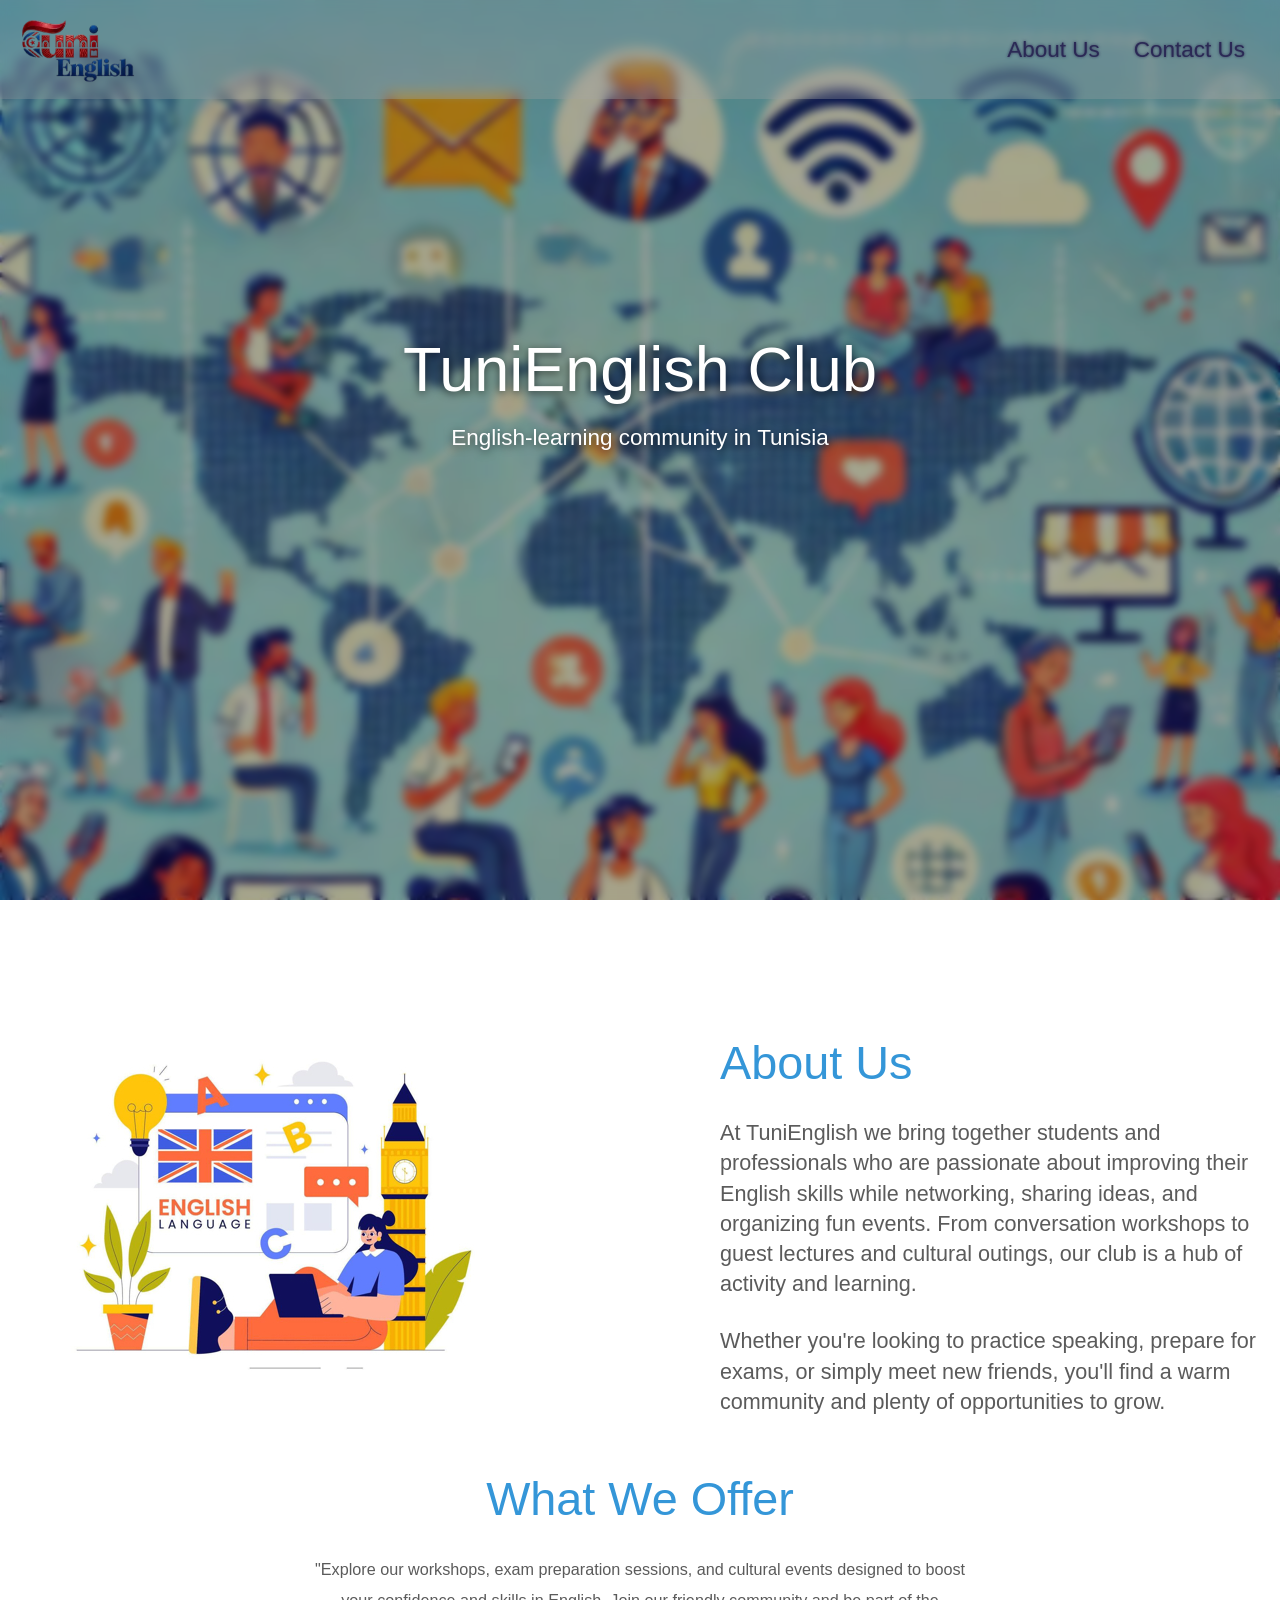
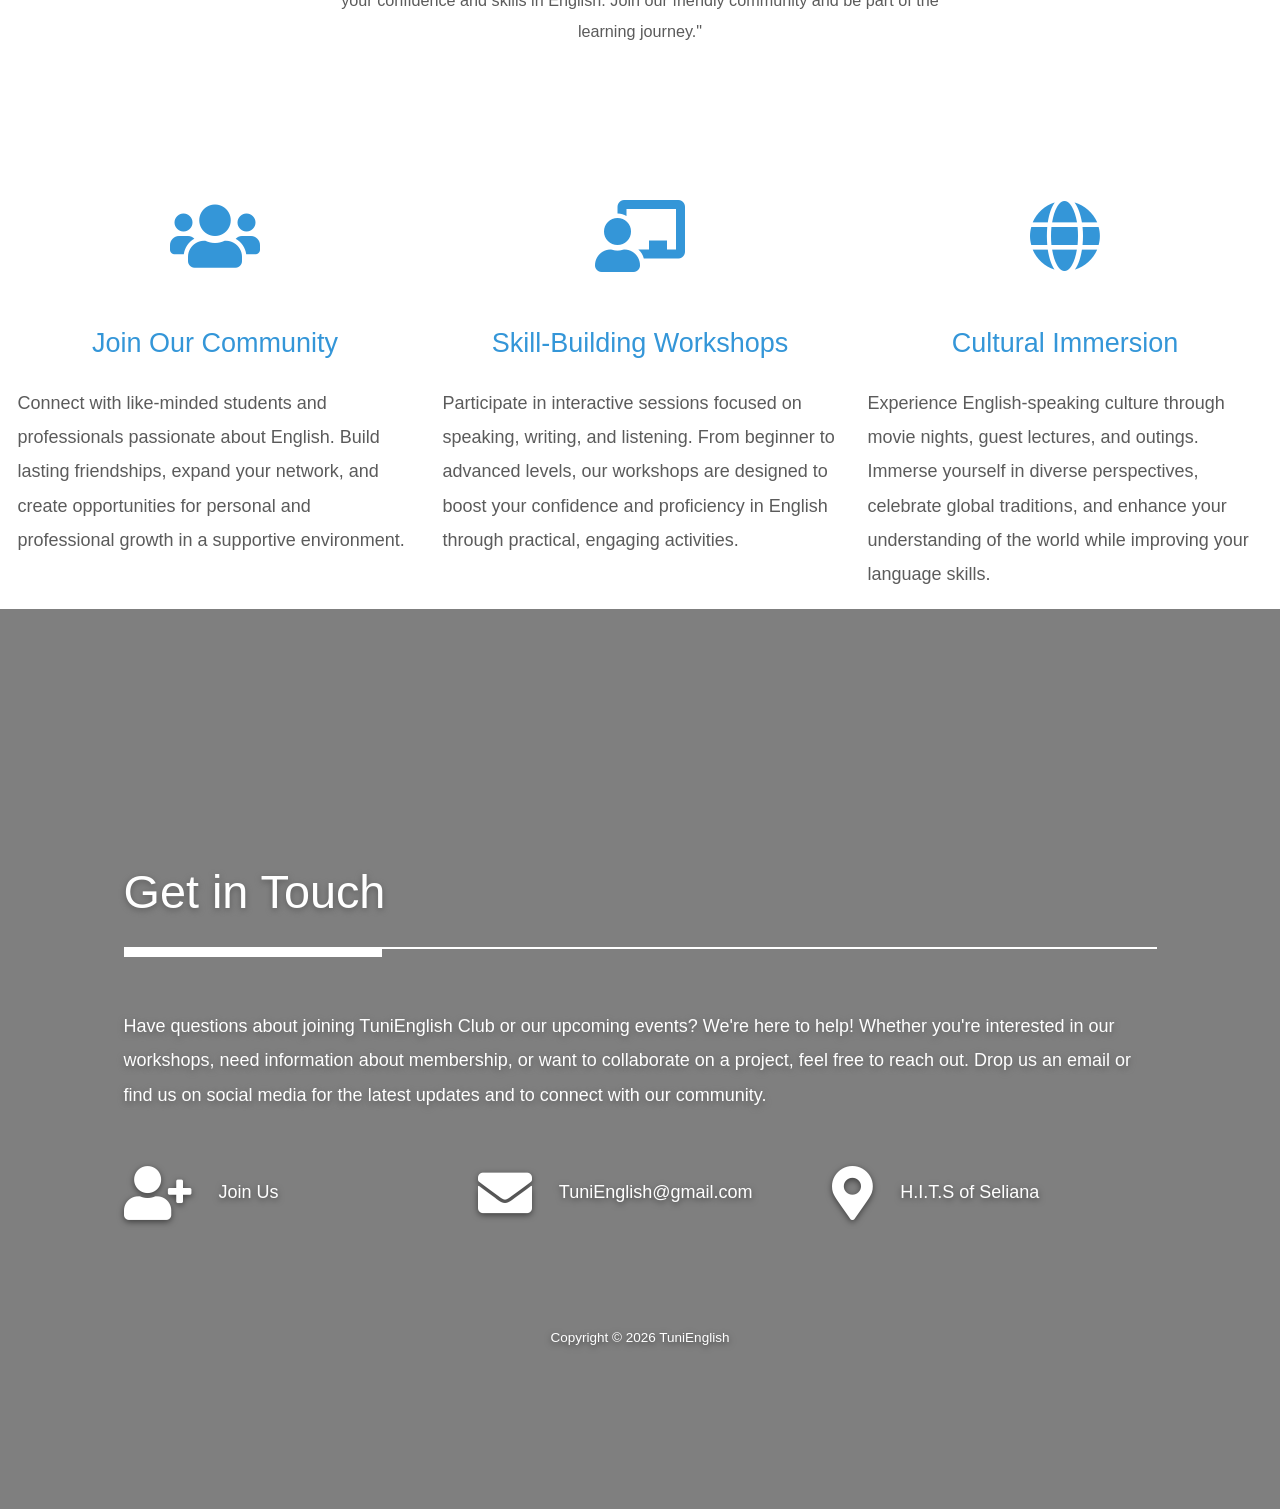
<file: index.html>
<!DOCTYPE html>
<html lang="en">
  <head>
    <meta charset="UTF-8" />
    <meta name="viewport" content="width=device-width, initial-scale=1.0" />
    <meta http-equiv="X-UA-Compatible" content="ie=edge" />
    <title>TuniEnglish Club — English Learning Community</title>
    <link rel="stylesheet" href="fontawesome-5.5/css/all.min.css" />
    <link rel="stylesheet" href="css/bootstrap.min.css" />
    <link rel="stylesheet" href="css/templatemo-style.css" />
    <script src="https://challenges.cloudflare.com/turnstile/v0/api.js" async defer></script>

  </head>
  <body>    
    <!-- Hero section -->
    <section id="hero" class="text-white tm-font-big tm-parallax">
      <!-- Navigation -->
      <nav class="navbar navbar-expand-md tm-navbar" id="tmNav">              
          <div class="tm-next">
              <a href="#hero" class="navbar-brand">
                  <img src="img/TuniEnglish-nbg.png" alt="TuniEnglish" class="navbar-logo" />
              </a>
          </div>             
            
          <button class="navbar-toggler" type="button" data-toggle="collapse" data-target="#navbarSupportedContent" aria-controls="#navbarSupportedContent" aria-expanded="false" aria-label="Toggle navigation">
            <i class="fas fa-bars navbar-toggler-icon"></i>
          </button>
          <div class="collapse navbar-collapse" id="navbarSupportedContent">
            <ul class="navbar-nav ml-auto">
              <li class="nav-item">
                  <button class="nav-button-link"><a href="#about">About Us</a></button>
              </li>
              <li class="nav-item">
                  <button class="nav-button-link"><a href="#contact">Contact Us</a></button>
              </li>                    
            </ul>
          </div>        
      </nav>
      
      <div class="text-center tm-hero-text-container">
        <div class="tm-hero-text-container-inner">
            <h2 class="tm-hero-title">TuniEnglish Club</h2>
            <p class="tm-hero-subtitle">
              English‑learning community in Tunisia
            </p>
        </div>        
      </div>  
    </section>


    <section id="about" class="tm-section-pad-top">
      <div class="container">
        <div class="row">
          <div class="col-lg-6">
            <img src="img/Learning.jpg" alt="Image" class="img-fluid tm-intro-img">
          </div>
          <div class="col-lg-6">
            <div class="tm-intro-text-container">
                <h2 class="tm-text-primary mb-4 tm-section-title">About Us</h2>
                <p class="mb-4 tm-intro-text">
                  At TuniEnglish we bring together students and professionals who are
                  passionate about improving their English skills while networking,
                  sharing ideas, and organizing fun events. From conversation workshops to
                  guest lectures and cultural outings, our club is a hub of activity and
                  learning.
              </p>
                <p class="mb-5 tm-intro-text">
                  Whether you're looking to practice speaking, prepare for exams, or simply
                  meet new friends, you'll find a warm community and plenty of opportunities
                  to grow.
              </p>
            </div>
          </div>
        </div>

        <div class="text-center col-12">
              <h2 class="tm-text-primary tm-section-title mb-4">What We Offer</h2>
              <p class="mx-auto tm-work-description">
                "Explore our workshops, exam preparation sessions, and cultural events designed to boost your confidence and skills in English. Join our friendly community and be part of the learning journey."              </p>
          </div><div class="row tm-section-pad-top">
          <div class="col-lg-4">
            <i class="fas fa-4x fa-users text-center tm-icon"></i>
            <h4 class="text-center tm-text-primary mb-4">Join Our Community</h4>
            <p>
              Connect with like-minded students and professionals passionate about English.
              Build lasting friendships, expand your network, and create opportunities for
              personal and professional growth in a supportive environment.
            </p>
          </div>
        
        <div class="col-lg-4 mt-5 mt-lg-0">
          <i class="fas fa-4x fa-chalkboard-teacher text-center tm-icon"></i>
          <h4 class="text-center tm-text-primary mb-4">Skill-Building Workshops</h4>
          <p>
            Participate in interactive sessions focused on speaking, writing, and listening.
            From beginner to advanced levels, our workshops are designed to boost your
            confidence and proficiency in English through practical, engaging activities.
            </p>
        </div>
        <div class="col-lg-4 mt-5 mt-lg-0">
          <i class="fas fa-4x fa-globe text-center tm-icon"></i>
          <h4 class="text-center tm-text-primary mb-4">Cultural Immersion</h4>
          <p>
            Experience English-speaking culture through movie nights, guest lectures, and
            outings. Immerse yourself in diverse perspectives, celebrate global traditions,
            and enhance your understanding of the world while improving your language skills.
            </p>
        </div>
      </div>
    </div>
  </section>

    <!-- Contact -->
    <section id="contact" class="tm-section-pad-top tm-parallax tm-parallax-2">
      <div class="container tm-container-contact">
        <div class="row">
            <div class="col-12">
                <h2 class="mb-4 tm-section-title">Get in Touch</h2>
                <div class="mb-5 tm-underline">
                  <div class="tm-underline-inner"></div>
                </div>
                <p class="mb-5">
                  Have questions about joining TuniEnglish Club or our upcoming events? We're here to help!
                  Whether you're interested in our workshops, need information about membership, or want to
                  collaborate on a project, feel free to reach out. Drop us an email or find us on social media
                  for the latest updates and to connect with our community.
                </p>
                <!-- join link now part of contact items below -->
            </div>
            
            <div class="col-sm-12 col-md-4 d-flex align-items-center tm-contact-item">
              <a href="#" class="tm-contact-item-link" data-toggle="modal" data-target="#registerModal">
                  <i class="fas fa-3x fa-user-plus mr-4"></i>
                  <span class="mb-0 tm-text-primary">Join Us</span>
              </a>              
            </div>
            <div class="col-sm-12 col-md-4 d-flex align-items-center tm-contact-item">
              <a href="mailto:tunienglish26@gmail.com" class="tm-contact-item-link">
                  <i class="fas fa-3x fa-envelope mr-4"></i>
                  <span class="mb-0">TuniEnglish@gmail.com</span>
              </a>              
            </div>
            <div class="col-sm-12 col-md-4 d-flex align-items-center tm-contact-item">
              <a href="https://maps.app.goo.gl/KA2qw89DQdpNyuvn9" class="tm-contact-item-link">
                  <i class="fas fa-3x fa-map-marker-alt mr-4"></i>
                  <span class="mb-0">H.I.T.S of Seliana</span>
              </a>              
            </div>
        </div>
      </div>
      <footer class="text-center small tm-footer">
          <p class="mb-0">
            Copyright &copy; 2026 TuniEnglish 
          </p>
        </footer>
    </section>
    <!-- registration modal -->
    <div class="modal fade" id="registerModal" tabindex="-1" role="dialog" aria-labelledby="registerModalLabel" inert>
      <div class="modal-dialog modal-lg" role="document">
        <div class="modal-content">
          <div class="modal-header">
            <h5 class="modal-title" id="registerModalLabel">Join Our Club</h5>
            <button type="button" class="close" data-dismiss="modal" aria-label="Close">
              <span aria-hidden="true">&times;</span>
            </button>
          </div>
          <div class="modal-body">
            <form id="clubForm" action="https://formsubmit.co/tunienglish26@gmail.com" method="POST">
              <fieldset>
                  <legend>Personal Information</legend>
                  <div class="form-group">
                    <input type="text" name="Name" placeholder="Full Name" class="form-control" required>
                  </div>
                  <div class="form-group">
                    <select name="Major" class="form-control" required>
                      <option value="" disabled selected hidden>what's your major?</option>
                      <option value="Information Technology">Information Technology (I.T)</option>
                      <option value="Mechanical Engineering">Mechanical Engineering (M.E)</option>
                      <option value="Electrical Engineering">Electrical Engineering (E.E)</option>
                      <option value="Civil Engineering">Civil Engineering (C.E)</option>
                      <option value="Finance and Management">Finance and Management (F.M)</option>
                    </select>
                  </div>
                  <div class="form-group">
                    <select name="Department" class="form-control" required>
                      <option value="" disabled selected hidden>which department are you interested in?</option>
                      <option value="Human Resources">Human Resources</option>
                      <option value="Media and Marketing">Media and Marketing</option>
                      <option value="Sponsorship">Sponsorship</option>
                      <option value="Event">Events</option>
                    </select>
                  </div>
                  <div class="form-group">
                    <input type="tel" name="PhoneNumber" placeholder="Phone Number" class="form-control" required>
                  </div>
                  <div class="form-group">
                    <input type="email" name="Email" placeholder="Email" class="form-control" required>
                  </div>
              </fieldset>

              <fieldset>
                  <legend>About the Club</legend>
                  <div class="form-group">
                    <textarea name="ClubPurpose?" rows="3" placeholder="What do you think TuniEnglish is for ?" class="form-control" required></textarea>
                  </div>
                  <div class="form-group">
                    <textarea name="JoiningBenefits?" rows="3" placeholder="How can you help us after joining this club?" class="form-control" required></textarea>
                  </div>
                  <div class="form-group">
                    <textarea name="ClubExpectations?" rows="3" placeholder="What are you expecting to gain from our club?" class="form-control" required></textarea>
                  </div>
              </fieldset>
              <input type="hidden" name="_subject" value="New Club Submission">
              <input type="hidden" name="_captcha" value="false">
              <div id="turnstile-container" style="display:none; margin-top:1rem;"></div>
              <input type="hidden" name="_next" value="https://kuyoba.github.io/TuniEnglish/thanks.html">
              <button type="submit" class="btn btn-primary">Send</button> 
              <button type="reset" class="btn btn-secondary" data-dismiss="modal">Close</button> 
            </form>
          </div>
        </div>
      </div>
    </div>

    <script src="js/jquery-1.9.1.min.js"></script>     
    <script src="js/bootstrap.min.js"></script> 
    <script src="js/main.js"></script>
    <script>
      (function() {
        const form = document.getElementById('clubForm');
        let widgetId;
        function onToken(token) {
          // add response field and submit
          let inp = document.createElement('input');
          inp.type = 'hidden';
          inp.name = 'cf-turnstile-response';
          inp.value = token;
          form.appendChild(inp);
          form.submit();
        }

        form.addEventListener('submit', function(e) {
          // if there's already a token, just let it go
          if (form.querySelector('input[name="cf-turnstile-response"]')) {
            return; // normal submit
          }
          e.preventDefault();
          if (widgetId === undefined) {
            widgetId = turnstile.render('#turnstile-container', {
              sitekey: '0x4AAAAAACvCNcDakIdFF6mZ',
              theme: 'light',
              size: 'normal',
              callback: onToken
            });
          }
          // make sure container is visible so challenge can appear
          document.getElementById('turnstile-container').style.display = '';
          // trigger the challenge
          turnstile.execute(widgetId);
        });
      })();
    </script>
  </body>
</html>
</file>
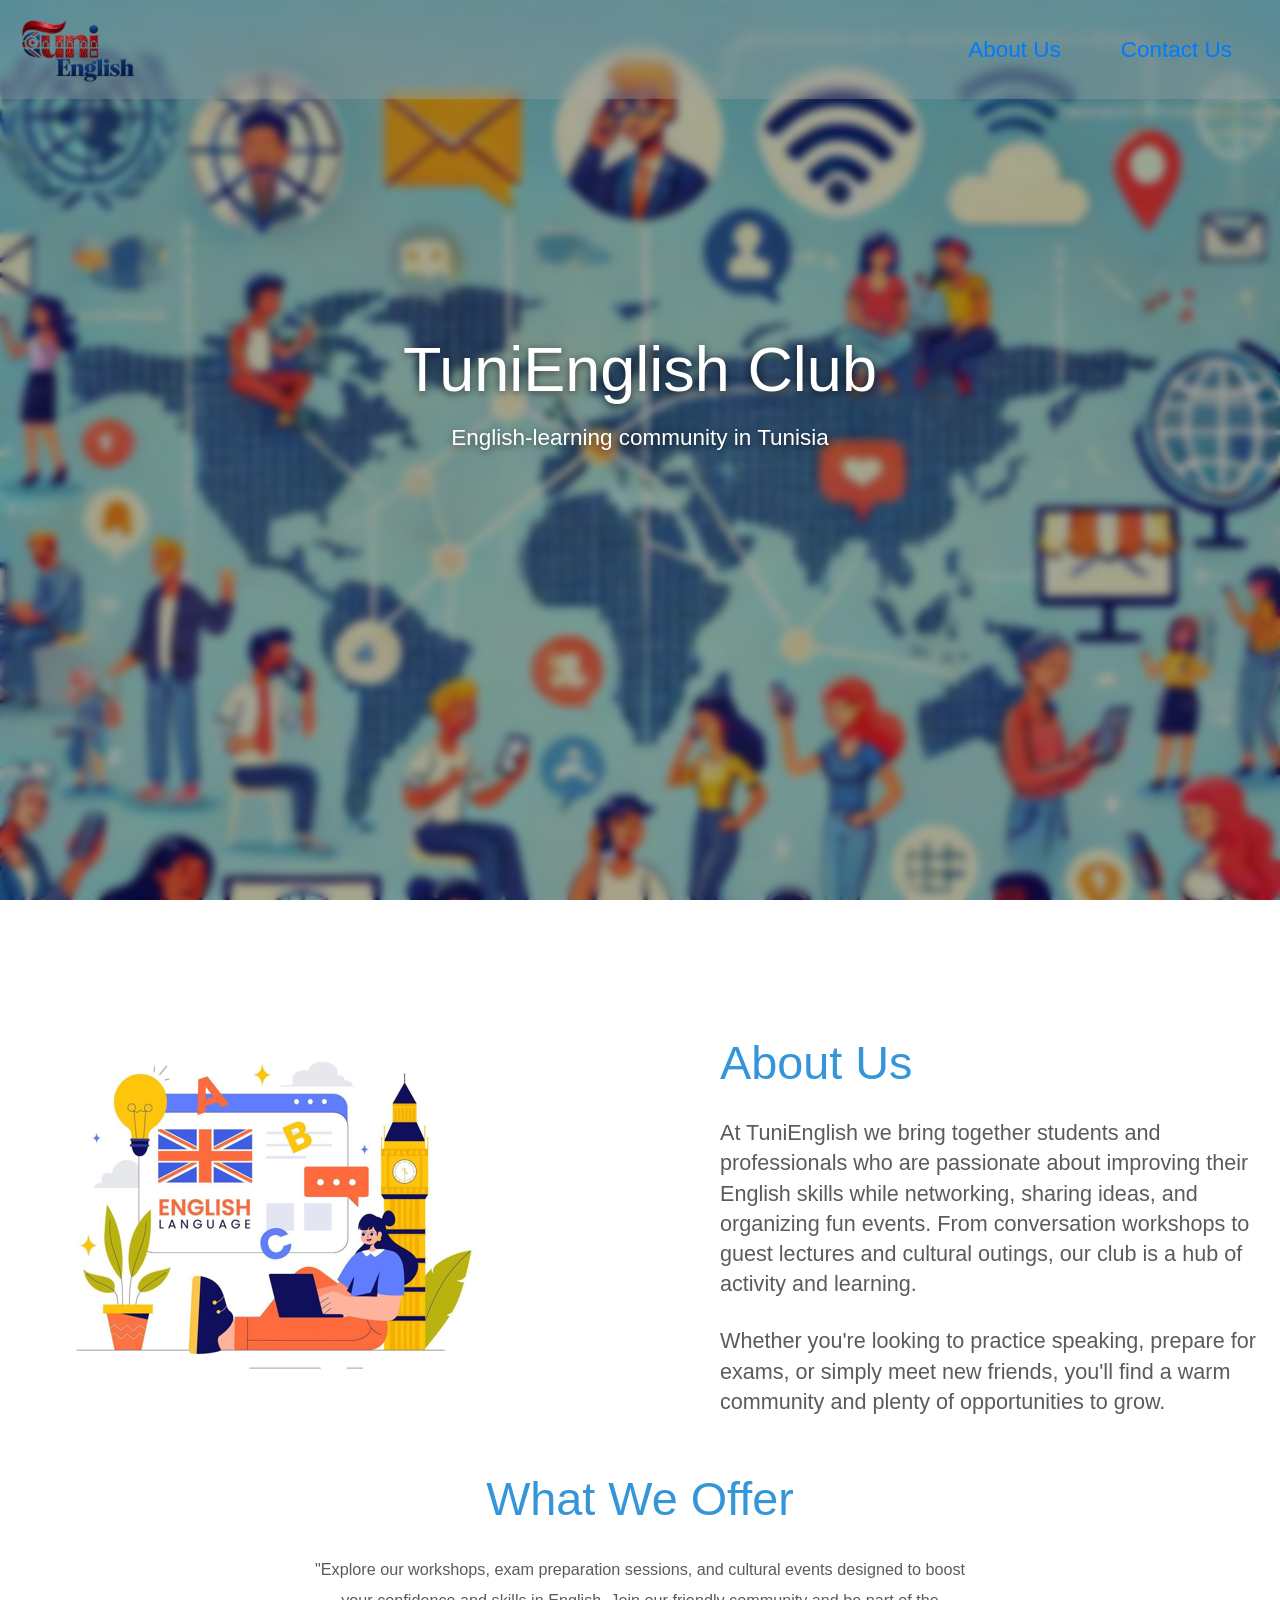
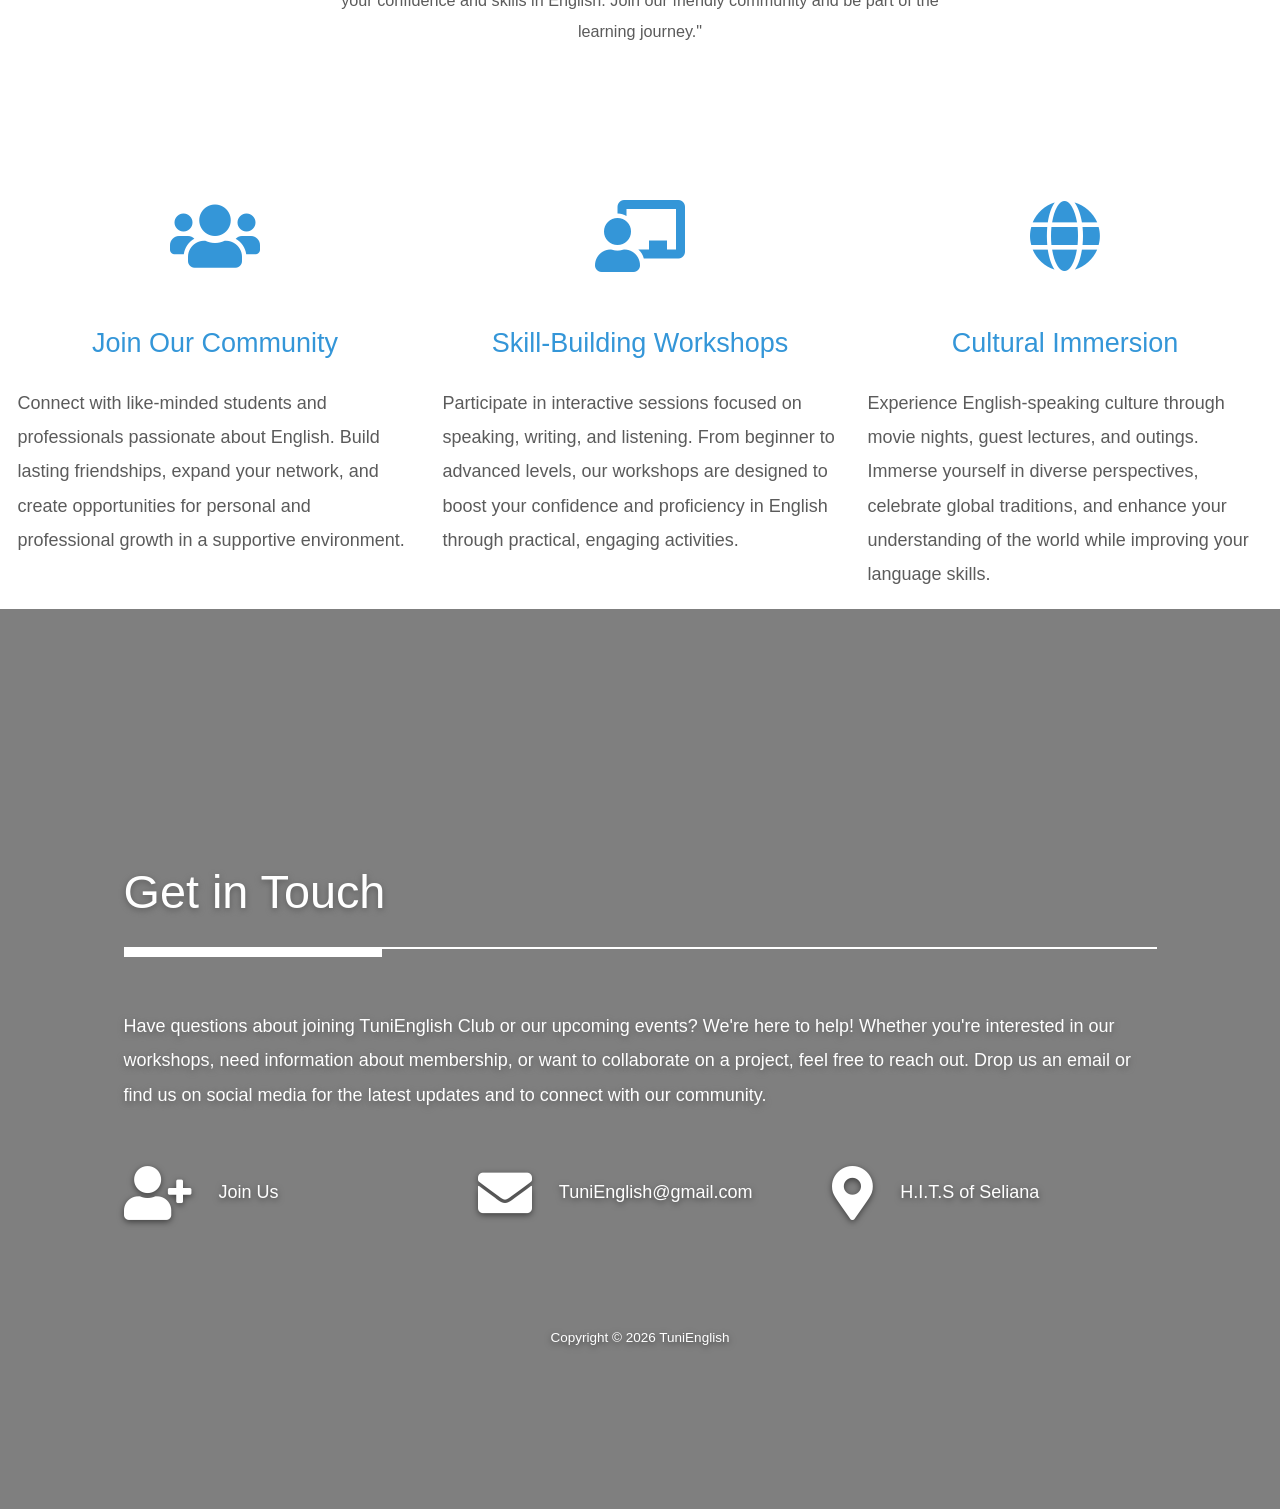
<file: Testing.html>
<!DOCTYPE html>
<html lang="en">
  <head>
    <meta charset="UTF-8" />
    <meta name="viewport" content="width=device-width, initial-scale=1.0" />
    <meta http-equiv="X-UA-Compatible" content="ie=edge" />
    <title>TuniEnglish Club — English Learning Community</title>
    <link rel="stylesheet" href="fontawesome-5.5/css/all.min.css" />
    <link rel="stylesheet" href="css/bootstrap.min.css" />
    <link rel="stylesheet" href="css/templatemo-style.css" />
    <script src="https://challenges.cloudflare.com/turnstile/v0/api.js" async defer></script>

  </head>
  <body>    
    <!-- Hero section -->
    <section id="hero" class="text-white tm-font-big tm-parallax">
      <!-- Navigation -->
      <nav class="navbar navbar-expand-md tm-navbar" id="tmNav">              
          <div class="tm-next">
              <a href="#hero" class="navbar-brand">
                  <img src="img/TuniEnglish-nbg.png" alt="TuniEnglish" class="navbar-logo" />
              </a>
          </div>             
            
          <button class="navbar-toggler" type="button" data-toggle="collapse" data-target="#navbarSupportedContent" aria-controls="#navbarSupportedContent" aria-expanded="false" aria-label="Toggle navigation">
            <i class="fas fa-bars navbar-toggler-icon"></i>
          </button>
          <div class="collapse navbar-collapse" id="navbarSupportedContent">
            <ul class="navbar-nav ml-auto">
              <li class="nav-item">
                  <a class="nav-link tm-nav-link" href="#about">About Us</a>
              </li>
              <li class="nav-item">
                  <a class="nav-link tm-nav-link" href="#contact">Contact Us</a>
              </li>                    
            </ul>
          </div>        
      </nav>
      
      <div class="text-center tm-hero-text-container">
        <div class="tm-hero-text-container-inner">
            <h2 class="tm-hero-title">TuniEnglish Club</h2>
            <p class="tm-hero-subtitle">
              English‑learning community in Tunisia
            </p>
        </div>        
      </div>  
    </section>


    <section id="about" class="tm-section-pad-top">
      <div class="container">
        <div class="row">
          <div class="col-lg-6">
            <img src="img/Learning.jpg" alt="Image" class="img-fluid tm-intro-img">
          </div>
          <div class="col-lg-6">
            <div class="tm-intro-text-container">
                <h2 class="tm-text-primary mb-4 tm-section-title">About Us</h2>
                <p class="mb-4 tm-intro-text">
                  At TuniEnglish we bring together students and professionals who are
                  passionate about improving their English skills while networking,
                  sharing ideas, and organizing fun events. From conversation workshops to
                  guest lectures and cultural outings, our club is a hub of activity and
                  learning.
              </p>
                <p class="mb-5 tm-intro-text">
                  Whether you're looking to practice speaking, prepare for exams, or simply
                  meet new friends, you'll find a warm community and plenty of opportunities
                  to grow.
              </p>
            </div>
          </div>
        </div>

        <div class="text-center col-12">
              <h2 class="tm-text-primary tm-section-title mb-4">What We Offer</h2>
              <p class="mx-auto tm-work-description">
                "Explore our workshops, exam preparation sessions, and cultural events designed to boost your confidence and skills in English. Join our friendly community and be part of the learning journey."              </p>
          </div><div class="row tm-section-pad-top">
          <div class="col-lg-4">
            <i class="fas fa-4x fa-users text-center tm-icon"></i>
            <h4 class="text-center tm-text-primary mb-4">Join Our Community</h4>
            <p>
              Connect with like-minded students and professionals passionate about English.
              Build lasting friendships, expand your network, and create opportunities for
              personal and professional growth in a supportive environment.
            </p>
          </div>
        
        <div class="col-lg-4 mt-5 mt-lg-0">
          <i class="fas fa-4x fa-chalkboard-teacher text-center tm-icon"></i>
          <h4 class="text-center tm-text-primary mb-4">Skill-Building Workshops</h4>
          <p>
            Participate in interactive sessions focused on speaking, writing, and listening.
            From beginner to advanced levels, our workshops are designed to boost your
            confidence and proficiency in English through practical, engaging activities.
            </p>
        </div>
        <div class="col-lg-4 mt-5 mt-lg-0">
          <i class="fas fa-4x fa-globe text-center tm-icon"></i>
          <h4 class="text-center tm-text-primary mb-4">Cultural Immersion</h4>
          <p>
            Experience English-speaking culture through movie nights, guest lectures, and
            outings. Immerse yourself in diverse perspectives, celebrate global traditions,
            and enhance your understanding of the world while improving your language skills.
            </p>
        </div>
      </div>
    </div>
  </section>

    <!-- Contact -->
    <section id="contact" class="tm-section-pad-top tm-parallax-2">
      <div class="container tm-container-contact">
        <div class="row">
            <div class="col-12">
                <h2 class="mb-4 tm-section-title">Get in Touch</h2>
                <div class="mb-5 tm-underline">
                  <div class="tm-underline-inner"></div>
                </div>
                <p class="mb-5">
                  Have questions about joining TuniEnglish Club or our upcoming events? We're here to help!
                  Whether you're interested in our workshops, need information about membership, or want to
                  collaborate on a project, feel free to reach out. Drop us an email or find us on social media
                  for the latest updates and to connect with our community.
                </p>
                <!-- join link now part of contact items below -->
            </div>
            
            <div class="col-sm-12 col-md-4 d-flex align-items-center tm-contact-item">
              <a href="#" class="tm-contact-item-link" data-toggle="modal" data-target="#registerModal">
                  <i class="fas fa-3x fa-user-plus mr-4"></i>
                  <span class="mb-0 tm-text-primary">Join Us</span>
              </a>              
            </div>
            <div class="col-sm-12 col-md-4 d-flex align-items-center tm-contact-item">
              <a href="mailto:tunienglish26@gmail.com" class="tm-contact-item-link">
                  <i class="fas fa-3x fa-envelope mr-4"></i>
                  <span class="mb-0">TuniEnglish@gmail.com</span>
              </a>              
            </div>
            <div class="col-sm-12 col-md-4 d-flex align-items-center tm-contact-item">
              <a href="https://maps.app.goo.gl/KA2qw89DQdpNyuvn9" class="tm-contact-item-link">
                  <i class="fas fa-3x fa-map-marker-alt mr-4"></i>
                  <span class="mb-0">H.I.T.S of Seliana</span>
              </a>              
            </div>
        </div>
      </div>
      <footer class="text-center small tm-footer">
          <p class="mb-0">
            Copyright &copy; 2026 TuniEnglish 
          </p>
        </footer>
    </section>
    <!-- registration modal -->
    <div class="modal fade" id="registerModal" tabindex="-1" role="dialog" aria-labelledby="registerModalLabel" aria-hidden="true">
      <div class="modal-dialog modal-lg" role="document">
        <div class="modal-content">
          <div class="modal-header">
            <h5 class="modal-title" id="registerModalLabel">Join Our Club</h5>
            <button type="button" class="close" data-dismiss="modal" aria-label="Close">
              <span aria-hidden="true">&times;</span>
            </button>
          </div>
          <div class="modal-body">
            <form id="clubForm" action="https://formsubmit.co/harounba69@gmail.com" method="POST">
              <fieldset>
                  <legend>Personal Information</legend>
                  <div class="form-group">
                    <input type="text" name="Name" placeholder="Full Name" class="form-control" required>
                  </div>
                  <div class="form-group">
                    <select name="Major" class="form-control" required>
                      <option value="" disabled selected hidden>what's your major?</option>
                      <option value="InformationTechnologie">Information Technology (I.T)</option>
                      <option value="Mechanical Engineering">Mechanical Engineering (M.E)</option>
                      <option value="Electrical Engineering">Electrical Engineering (E.E)</option>
                      <option value="Civil Engineering">Civil Engineering (C.E)</option>
                      <option value="Finance and Management">Finance and Management (F.M)</option>
                    </select>
                  </div>
                  <div class="form-group">
                    <select name="Department" class="form-control" required>
                      <option value="" disabled selected hidden>which department are you interested in?</option>
                      <option value="Human Resources">Human Resources</option>
                      <option value="Media and Marketing">Media and Marketing</option>
                      <option value="Sponsorship">Sponsorship</option>
                      <option value="Event">Events</option>
                    </select>
                  </div>
                  <div class="form-group">
                    <input type="tel" name="PhoneNumber" placeholder="Phone Number" class="form-control" required>
                  </div>
                  <div class="form-group">
                    <input type="email" name="Email" placeholder="Email" class="form-control" required>
                  </div>
              </fieldset>

              <fieldset>
                  <legend>About the Club</legend>
                  <div class="form-group">
                    <textarea name="ClubPurpose?" rows="3" placeholder="What do you think TuniEnglish is for ?" class="form-control" required></textarea>
                  </div>
                  <div class="form-group">
                    <textarea name="JoiningBenefits?" rows="3" placeholder="How can you help us after joining this club?" class="form-control" required></textarea>
                  </div>
                  <div class="form-group">
                    <textarea name="ClubExpectations?" rows="3" placeholder="What are you expecting to gain from our club?" class="form-control" required></textarea>
                  </div>
              </fieldset>
              <input type="hidden" name="_subject" value="New Club Submission">
              <input type="hidden" name="_captcha" value="false">
              <div id="turnstile-container" style="display:none; margin-top:1rem;"></div>
              <input type="hidden" name="_next" value="https://kuyoba.github.io/TuniEnglish/thanks.html">
              <button type="submit" class="btn btn-primary">Send</button> 
              <button type="reset" class="btn btn-secondary" data-dismiss="modal">Close</button> 
            </form>
          </div>
        </div>
      </div>
    </div>

    <script src="js/jquery-1.9.1.min.js"></script>     
    <script src="js/bootstrap.min.js"></script> 
    <script src="js/main.js"></script>
    <script>
      (function() {
        const form = document.getElementById('clubForm');
        let widgetId;
        function onToken(token) {
          // add response field and submit
          let inp = document.createElement('input');
          inp.type = 'hidden';
          inp.name = 'cf-turnstile-response';
          inp.value = token;
          form.appendChild(inp);
          form.submit();
        }

        form.addEventListener('submit', function(e) {
          // if there's already a token, just let it go
          if (form.querySelector('input[name="cf-turnstile-response"]')) {
            return; // normal submit
          }
          e.preventDefault();
          if (widgetId === undefined) {
            widgetId = turnstile.render('#turnstile-container', {
              sitekey: '0x4AAAAAACpDv5LUq8Ueh210',
              theme: 'light',
              size: 'normal',
              callback: onToken
            });
          }
          // make sure container is visible so challenge can appear
          document.getElementById('turnstile-container').style.display = '';
          // trigger the challenge
          turnstile.execute(widgetId);
        });
      })();
    </script>
  </body>
</html>
</file>
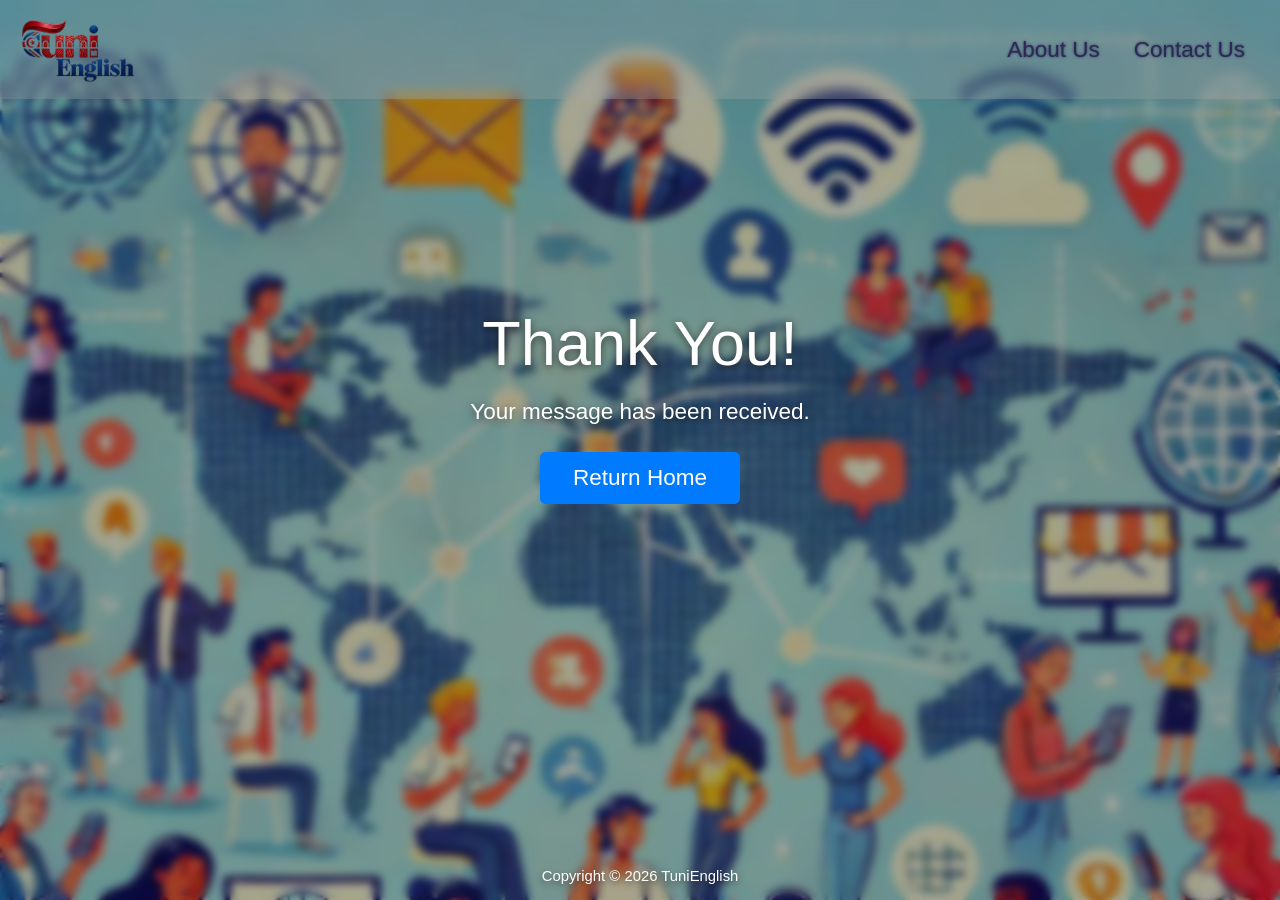
<file: thanks.html>
<!DOCTYPE html>
<html lang="en">
<head>
  <meta charset="UTF-8">
  <meta name="viewport" content="width=device-width, initial-scale=1.0">
  <title>Thank You - TuniEnglish Club</title>
  <link rel="stylesheet" href="fontawesome-5.5/css/all.min.css" />
  <link rel="stylesheet" href="css/bootstrap.min.css">
  <link rel="stylesheet" href="css/templatemo-style.css">

</head>
<body>    
  
    <!-- Hero section with navbar (same as index) -->
    <section id="hero" class="text-white tm-font-big tm-parallax">
      <!-- Navigation -->
      <nav class="navbar navbar-expand-md tm-navbar" id="tmNav">              
          <div class="tm-next">
              <a href="#hero" class="navbar-brand">
                  <img src="img/TuniEnglish-nbg.png" alt="TuniEnglish" class="navbar-logo" />
              </a>
          </div>             
            
          <button class="navbar-toggler" type="button" data-toggle="collapse" data-target="#navbarSupportedContent" aria-controls="#navbarSupportedContent" aria-expanded="false" aria-label="Toggle navigation">
            <i class="fas fa-bars navbar-toggler-icon"></i>
          </button>
          <div class="collapse navbar-collapse" id="navbarSupportedContent">
            <ul class="navbar-nav ml-auto">
              <li class="nav-item">
                  <button class="nav-button-link"><a href="#about">About Us</a></button>
              </li>
              <li class="nav-item">
                  <button class="nav-button-link"><a href="#contact">Contact Us</a></button>
              </li>                    
            </ul>
          </div>        
      </nav>
      
      <div class="text-center tm-hero-text-container">
        <div class="tm-hero-text-container-inner">
            <h2 class="tm-hero-title">Thank You!</h2>
            <p class="tm-hero-subtitle">
              Your message has been received.
            </p>
            <a href="../index.html" class="btn btn-primary btn-lg">Return Home</a>
        </div>        
      </div>  
    </section>

    <!-- Footer like index -->
    <footer class="text-center small tm-footer tm-section-pad-top">
        <p class="mb-0" style="color: rgb(255, 255, 255); scale: 1.1;">
          Copyright &copy; 2026 TuniEnglish 
        </p>
      </footer>

    <!-- include scripts for bootstrap -->
    <script src="js/jquery-1.9.1.min.js"></script>
    <script src="js/bootstrap.min.js"></script>
    <script src="js/main.js"></script>
</body>
</html>
</file>
<file: css/templatemo-style.css>
html {
  font-size: 18px;
  /* full-height for vh calculations */
  height: 100%;
}

body {
  height: 100%;
}

body {
  color: #5b5b5b;
  margin: 0;
  padding: 0;
  overflow-x: hidden;
}

a {
  transition: all 0.3s ease;
}

a:hover,
a:focus {
  text-decoration: none;
  outline: none;
}

.bg-white,
.navbar-scroll, .tm-navbar.scroll {
  background-color: #f9f4f0 !important;
}


.btn {
  padding: 8px 32px;
}

.btn:hover {
  background-color: #ced4da;
}

.tm-section-pad-top {
  padding-top: 135px;
}

.tm-text-primary {
  color: #3496d8;
}

.tm-font-big {
  font-size: 1.25rem;
}

.tm-btn-primary {
  color: white;
  background-color: #3496d8;
  padding: 14px 35px;
  border-radius: 30px;
}

.tm-btn-primary:hover,
.tm-btn-primary:focus {
  color: white;
  background-color: #73c1f6;
}

/* Navbar */

.tm-navbar .container {
  max-width: 100%;
  width: 100%;
  padding-left: 0;
  padding-right: 0;
}

.tm-navbar {
  position: fixed;
  width: 100%;
  z-index: 1000;
  background-color: rgba(165, 165, 165, 0.3);
  backdrop-filter: blur(5px);
  transition: all 0.3s ease;
  transform: translateY(0);
}

.tm-navbar.hide {
  transform: translateY(-100%);
}

.tm-navbar.scroll {
  background-color: rgba(165, 165, 165, 0.7);
  backdrop-filter: blur(5px);
  border-bottom: none;
}

.navbar-brand {
  color: rgb(166, 166, 166);
  font-size: 1.4rem;
  font-weight: bold;
}
.navbar-brand .navbar-logo {
  max-height: 70px;
  width: auto;
  display: inline-block;
  vertical-align: middle;
}

/* adjust mobile proportionally */
@media (max-width: 480px) {
  .navbar-brand .navbar-logo {
      max-height: 60px;
  }
}

.nav-item {
  list-style: none;
}
.nav-button-link {
  background: none;
  border: none;
  padding: 17px;
  margin: 0;
  border-radius: 15%;
}
.nav-button-link a {
  color: rgb(43, 41, 85);
  text-shadow: rgb(49, 51, 90) 0px 0px 3px;
}
.nav-button-link:hover {
  scale: 1.2;
  transition: all 0.3s ease-in-out;
}

.navbar-toggler {
  border: 1px solid white;
  padding-left: 10px;
  padding-right: 10px;
}

.navbar-toggler-icon {
  color: white;
  padding-top: 6px;
}

.tm-navbar.scroll .navbar-toggler {
  border: 1px solid #8f8f8f;
}

.tm-navbar.scroll .navbar-toggler-icon {
  color: #8f8f8f;
}

/* Hero */

#hero {
  background-image: url(../img/Networking.jpg);
  background-repeat: no-repeat;
  background-size: cover;
  background-position: center center;
  height: 100vh;
  min-height: 300px;
  position: relative;
  overflow: hidden;
}

#hero::before {
  content: '';
  position: absolute;
  top: 0;
  left: 0;
  width: 100%;
  height: 100%;
  background: rgba(0,0,0,0.35);
  backdrop-filter: blur(4px);
  -webkit-backdrop-filter: blur(4px);
  z-index: 1;
}

#hero .tm-hero-text-container,
#hero .tm-next {
  position: relative;
  z-index: 2;
}

#hero .tm-hero-title,
#hero .tm-hero-subtitle {
  text-shadow: 0 2px 8px rgba(0,0,0,0.6);
}

@media (min-height: 830px) {
  #hero {
    background-position: center top;
  }
}

@media (min-height: 680px) and (max-height: 829px) {
  #hero {
    background-position: center top;
  }
}

@media (min-height: 500px) and (max-height: 679px) {
  #hero {
    background-position: center top;
  }
}

@media (max-height: 499px) {
  #hero {
    background-position: center top;
  }
}

.tm-hero-text-container {
  width: 100%;
  height: 100%;
  display: flex;
  flex-flow: column;
  justify-content: center;
}

.tm-hero-text-container-inner {
  margin-top: -90px;
}

.tm-hero-title {
  font-size: 3.5rem;
  text-shadow: 2px 2px 2px #333;
}

.tm-intro-next {
  position: absolute;
  bottom: 100px;
  left: 0;
  right: 0;
}

@media (max-height: 480px) {
  .tm-hero-text-container-inner {
    margin-top: -40px;
  }

  .tm-intro-next {
    bottom: 20px;
  }
}

.tm-down-arrow-link {
  display: block;
  margin-top: 18%;
}

.tm-down-arrow {
  color: #c57e7d;
  cursor: pointer;
  background: white;
  border-radius: 50%;
  padding: 10px 22px 8px;
  transition: all 0.3s ease;
}

.tm-down-arrow:hover,
.tm-down-arrow:focus {
  color: white;
  background: #3496d8;
}

/* Introduction */

.tm-section-title {
  font-size: 2.6rem;
  font-weight: normal;
}

.tm-intro-text {
  font-size: 1.2rem;
  line-height: 1.4;
}

.tm-icon {
  display: block;
  margin-bottom: 55px;
  color: #3496d8;
}

/* Work */

.tm-work-description {
  max-width: 650px;
  width: 100%;
  font-size: 0.9rem;
}


/* Contact */

#contact {
  color: white;
  text-shadow: #5b5b5b 0px 2px 6px;
  background-image: url(../img/Contact.jpg);
  background-repeat: no-repeat;
  background-size: cover;
  background-position: center center;
  /* allow the section to grow beyond the viewport height when content exceeds it */
  height: auto !important;
  min-height: 100vh;
  position: relative;
  /* don't clip children; page should scroll normally */
  overflow: visible !important;
}

#contact .tm-container-contact {
  flex: 1 1 auto;
  overflow-y: visible;
  padding: 70px 15px 30px; 
  width: 100%;
  max-width: 1063px;
  margin: 0 auto;
}

#contact .tm-footer {
  flex: 0 0 auto;
  padding: 10px 5px;
  text-align: center;
  font-size: 0.75rem;
  width: 100%;
  background: transparent;
}

@media (min-height: 800px) {
  #contact .tm-container-contact {
    padding-top: 120px;
    padding-bottom: 30px;
  }
}

/* small-screen tweaks so footer and content scroll properly */
@media (max-width: 768px) {
  #contact {
    height: auto;
  }
  #contact .tm-footer {
    position: relative;
    bottom: auto;
  }
}

/* keep backdrop overlay */
#contact::before {
  content: '';
  position: absolute;
  top: 0;
  left: 0;
  width: 100%;
  height: 100%;
  background: rgba(0, 0, 0, 0.5);
  backdrop-filter: blur(8px);
  -webkit-backdrop-filter: blur(8px);
  z-index: 1;
}

#contact .tm-container-contact,
#contact .tm-footer {
  position: relative;
  z-index: 2;
}


#contact .tm-container-contact,
#contact .tm-footer {
  position: relative;
  z-index: 2;
}

.tm-underline {
  border-top: 2px solid white;
  height: 8px;
  width: 100%;
  position: relative;
  z-index: 3;
}

.tm-underline-inner {
  width: 25%;
  height: 8px;
  background: white;
  position: relative;
  z-index: 3;
}

.tm-contact-item {
  margin-bottom: 75px;
  position: relative;
  z-index: 2;
}

.tm-contact-item-link {
  display: flex;
  align-items: center;
}

.tm-contact-item-link i,
.tm-contact-item-link span {
  color: white;
  transition: all 0.3s ease;
  text-shadow: 0 2px 6px rgba(0, 0, 0, 0.5);
}

.tm-contact-item-link:hover i,
.tm-contact-item-link:hover span {
  color: #3496d8;
}


.tm-footer {
  position: absolute;
  bottom: 10px;
  left: 0;
  right: 0;
  padding: 0 5px;
  font-size: 0.75rem;
  z-index: 2;
  text-shadow: 0 2px 6px rgba(0, 0, 0, 0.5);
}

.tm-footer-link {
  color: white;
}

.tm-footer-link:hover,
.tm-footer-link:focus {
  color: #3496d8;
  text-decoration: none;
}

p {
  line-height: 1.9;
}

/* Registration */
.modal-content {
  background-color: #fafafa;
  color: #333;
  border-radius: 8px;
  padding: 1rem;
}

.modal-header, .modal-footer {
  border-color: #dee2e6;
}

.modal .form-control {
  background: #fff;
  color: #333;
  border: 1px solid #ccc;
}

.modal .form-control::placeholder {
  color: #888;
}

.modal .btn-primary {
  background-color: #3496d8;
  border-color: #3496d8;
  color: white;
  box-shadow: 0 2px 6px rgba(0,0,0,0.2);
}

.modal .btn-primary:hover {
  background-color: #287bb5;
  border-color: #287bb5;
}

.modal .close {
  color: #333;
  opacity: 1;
}

.modal .close:hover {
  color: #000;
}

.modal fieldset {
  margin-bottom: 1.5rem;
}

.modal legend {
  font-weight: bold;
  font-size: 1.1rem;
  color: #3496d8;
}

/* validation feedback */
.form-control.valid, .form-control.is-valid {
  border-color: #28a745 !important;
}
.form-control.invalid, .form-control.is-invalid {
  border-color: #dc3545 !important;
}
.form-control.missing {
  border-color: #ffc107 !important;
}


/* ensure contact section behaves on narrow screens */
@media (max-width: 768px) {
  #contact {
    /* let the section expand with its content on phones/tablets */
    height: auto;
  }
  /* keep footer positioned normally so it scrolls with content */
  #contact .tm-footer {
    position: relative;
    bottom: auto;
  }
}

@media (min-width: 768px) {
  .tm-intro-text-container {
    padding-left: 65px;
  }

  .navbar-expand-md .navbar-nav .nav-link {
    padding-right: 30px;
    padding-left: 30px;
  }
}

@media (min-width: 1200px) {
  .container {
    max-width: 1275px;
  }


  .tm-container-contact {
    max-width: 1063px;
  }
}

@media (max-width: 991px) {
  .tm-intro-text-container {
    padding-left: 15px;
    padding-top: 30px;
    max-width: 600px;
    margin-left: auto;
    margin-right: auto;
  }

  .tm-intro-img {
    display: block;
    margin-left: auto;
    margin-right: auto;
  }

}

@media (max-width: 767px) {

  .navbar-nav {
    max-width: 200px;
    text-align: right;
  }

  .navbar-collapse {
    background-color: rgba(0, 0, 0, 0);
    padding: 10px;
    border-radius: 3px;
  }

  .navbar-collapse .nav-link {
  color: rgb(60, 60, 60);
  text-shadow: #9b9b9b 0px 0px 3px;
}
.tm-nav-link:hover,
.tm-nav-link.current {
  scale: 1.2;
  color: #3496d8;
}

  /* mobile tweaks for contact section */
  #contact {
    min-height: 100vh;
    height: 100vh; /* keep full viewport height for consistent parallax and full-screen appearance */
    background-position: center center;
  }
  #contact .tm-container-contact {
    padding: 50px 10px 20px;
  }
  #contact .tm-container-contact p,
  #contact .tm-container-contact h2 {
    font-size: 2.5rem; 
    line-height: 1.4;
  }
  #contact .tm-container-contact p {
    font-size: 1rem;
  }
  .tm-contact-item {
    margin-bottom: 45px;
  }
  /* stack icons vertically to save horizontal space */ 
  .tm-contact-item-link span {
    margin-top: 8px;
  }
}

/* mobile overrides kept minimal so parallax works on phones */
</file>
<file: fontawesome-5.5/css/all.min.css>
.fa,.fab,.fal,.far,.fas{-moz-osx-font-smoothing:grayscale;-webkit-font-smoothing:antialiased;display:inline-block;font-style:normal;font-variant:normal;text-rendering:auto;line-height:1}.fa-lg{font-size:1.33333em;line-height:.75em;vertical-align:-.0667em}.fa-xs{font-size:.75em}.fa-sm{font-size:.875em}.fa-1x{font-size:1em}.fa-2x{font-size:2em}.fa-3x{font-size:3em}.fa-4x{font-size:4em}.fa-5x{font-size:5em}.fa-6x{font-size:6em}.fa-7x{font-size:7em}.fa-8x{font-size:8em}.fa-9x{font-size:9em}.fa-10x{font-size:10em}.fa-fw{text-align:center;width:1.25em}.fa-ul{list-style-type:none;margin-left:2.5em;padding-left:0}.fa-ul>li{position:relative}.fa-li{left:-2em;position:absolute;text-align:center;width:2em;line-height:inherit}.fa-border{border:.08em solid #eee;border-radius:.1em;padding:.2em .25em .15em}.fa-pull-left{float:left}.fa-pull-right{float:right}.fa.fa-pull-left,.fab.fa-pull-left,.fal.fa-pull-left,.far.fa-pull-left,.fas.fa-pull-left{margin-right:.3em}.fa.fa-pull-right,.fab.fa-pull-right,.fal.fa-pull-right,.far.fa-pull-right,.fas.fa-pull-right{margin-left:.3em}.fa-spin{animation:fa-spin 2s infinite linear}.fa-pulse{animation:fa-spin 1s infinite steps(8)}@keyframes fa-spin{0%{transform:rotate(0deg)}to{transform:rotate(1turn)}}.fa-rotate-90{-ms-filter:"progid:DXImageTransform.Microsoft.BasicImage(rotation=1)";transform:rotate(90deg)}.fa-rotate-180{-ms-filter:"progid:DXImageTransform.Microsoft.BasicImage(rotation=2)";transform:rotate(180deg)}.fa-rotate-270{-ms-filter:"progid:DXImageTransform.Microsoft.BasicImage(rotation=3)";transform:rotate(270deg)}.fa-flip-horizontal{-ms-filter:"progid:DXImageTransform.Microsoft.BasicImage(rotation=0, mirror=1)";transform:scaleX(-1)}.fa-flip-vertical{transform:scaleY(-1)}.fa-flip-horizontal.fa-flip-vertical,.fa-flip-vertical{-ms-filter:"progid:DXImageTransform.Microsoft.BasicImage(rotation=2, mirror=1)"}.fa-flip-horizontal.fa-flip-vertical{transform:scale(-1)}:root .fa-flip-horizontal,:root .fa-flip-vertical,:root .fa-rotate-90,:root .fa-rotate-180,:root .fa-rotate-270{-webkit-filter:none;filter:none}.fa-stack{display:inline-block;height:2em;line-height:2em;position:relative;vertical-align:middle;width:2.5em}.fa-stack-1x,.fa-stack-2x{left:0;position:absolute;text-align:center;width:100%}.fa-stack-1x{line-height:inherit}.fa-stack-2x{font-size:2em}.fa-inverse{color:#fff}.fa-500px:before{content:"\f26e"}.fa-accessible-icon:before{content:"\f368"}.fa-accusoft:before{content:"\f369"}.fa-acquisitions-incorporated:before{content:"\f6af"}.fa-ad:before{content:"\f641"}.fa-address-book:before{content:"\f2b9"}.fa-address-card:before{content:"\f2bb"}.fa-adjust:before{content:"\f042"}.fa-adn:before{content:"\f170"}.fa-adversal:before{content:"\f36a"}.fa-affiliatetheme:before{content:"\f36b"}.fa-air-freshener:before{content:"\f5d0"}.fa-algolia:before{content:"\f36c"}.fa-align-center:before{content:"\f037"}.fa-align-justify:before{content:"\f039"}.fa-align-left:before{content:"\f036"}.fa-align-right:before{content:"\f038"}.fa-alipay:before{content:"\f642"}.fa-allergies:before{content:"\f461"}.fa-amazon:before{content:"\f270"}.fa-amazon-pay:before{content:"\f42c"}.fa-ambulance:before{content:"\f0f9"}.fa-american-sign-language-interpreting:before{content:"\f2a3"}.fa-amilia:before{content:"\f36d"}.fa-anchor:before{content:"\f13d"}.fa-android:before{content:"\f17b"}.fa-angellist:before{content:"\f209"}.fa-angle-double-down:before{content:"\f103"}.fa-angle-double-left:before{content:"\f100"}.fa-angle-double-right:before{content:"\f101"}.fa-angle-double-up:before{content:"\f102"}.fa-angle-down:before{content:"\f107"}.fa-angle-left:before{content:"\f104"}.fa-angle-right:before{content:"\f105"}.fa-angle-up:before{content:"\f106"}.fa-angry:before{content:"\f556"}.fa-angrycreative:before{content:"\f36e"}.fa-angular:before{content:"\f420"}.fa-ankh:before{content:"\f644"}.fa-app-store:before{content:"\f36f"}.fa-app-store-ios:before{content:"\f370"}.fa-apper:before{content:"\f371"}.fa-apple:before{content:"\f179"}.fa-apple-alt:before{content:"\f5d1"}.fa-apple-pay:before{content:"\f415"}.fa-archive:before{content:"\f187"}.fa-archway:before{content:"\f557"}.fa-arrow-alt-circle-down:before{content:"\f358"}.fa-arrow-alt-circle-left:before{content:"\f359"}.fa-arrow-alt-circle-right:before{content:"\f35a"}.fa-arrow-alt-circle-up:before{content:"\f35b"}.fa-arrow-circle-down:before{content:"\f0ab"}.fa-arrow-circle-left:before{content:"\f0a8"}.fa-arrow-circle-right:before{content:"\f0a9"}.fa-arrow-circle-up:before{content:"\f0aa"}.fa-arrow-down:before{content:"\f063"}.fa-arrow-left:before{content:"\f060"}.fa-arrow-right:before{content:"\f061"}.fa-arrow-up:before{content:"\f062"}.fa-arrows-alt:before{content:"\f0b2"}.fa-arrows-alt-h:before{content:"\f337"}.fa-arrows-alt-v:before{content:"\f338"}.fa-assistive-listening-systems:before{content:"\f2a2"}.fa-asterisk:before{content:"\f069"}.fa-asymmetrik:before{content:"\f372"}.fa-at:before{content:"\f1fa"}.fa-atlas:before{content:"\f558"}.fa-atom:before{content:"\f5d2"}.fa-audible:before{content:"\f373"}.fa-audio-description:before{content:"\f29e"}.fa-autoprefixer:before{content:"\f41c"}.fa-avianex:before{content:"\f374"}.fa-aviato:before{content:"\f421"}.fa-award:before{content:"\f559"}.fa-aws:before{content:"\f375"}.fa-backspace:before{content:"\f55a"}.fa-backward:before{content:"\f04a"}.fa-balance-scale:before{content:"\f24e"}.fa-ban:before{content:"\f05e"}.fa-band-aid:before{content:"\f462"}.fa-bandcamp:before{content:"\f2d5"}.fa-barcode:before{content:"\f02a"}.fa-bars:before{content:"\f0c9"}.fa-baseball-ball:before{content:"\f433"}.fa-basketball-ball:before{content:"\f434"}.fa-bath:before{content:"\f2cd"}.fa-battery-empty:before{content:"\f244"}.fa-battery-full:before{content:"\f240"}.fa-battery-half:before{content:"\f242"}.fa-battery-quarter:before{content:"\f243"}.fa-battery-three-quarters:before{content:"\f241"}.fa-bed:before{content:"\f236"}.fa-beer:before{content:"\f0fc"}.fa-behance:before{content:"\f1b4"}.fa-behance-square:before{content:"\f1b5"}.fa-bell:before{content:"\f0f3"}.fa-bell-slash:before{content:"\f1f6"}.fa-bezier-curve:before{content:"\f55b"}.fa-bible:before{content:"\f647"}.fa-bicycle:before{content:"\f206"}.fa-bimobject:before{content:"\f378"}.fa-binoculars:before{content:"\f1e5"}.fa-birthday-cake:before{content:"\f1fd"}.fa-bitbucket:before{content:"\f171"}.fa-bitcoin:before{content:"\f379"}.fa-bity:before{content:"\f37a"}.fa-black-tie:before{content:"\f27e"}.fa-blackberry:before{content:"\f37b"}.fa-blender:before{content:"\f517"}.fa-blender-phone:before{content:"\f6b6"}.fa-blind:before{content:"\f29d"}.fa-blogger:before{content:"\f37c"}.fa-blogger-b:before{content:"\f37d"}.fa-bluetooth:before{content:"\f293"}.fa-bluetooth-b:before{content:"\f294"}.fa-bold:before{content:"\f032"}.fa-bolt:before{content:"\f0e7"}.fa-bomb:before{content:"\f1e2"}.fa-bone:before{content:"\f5d7"}.fa-bong:before{content:"\f55c"}.fa-book:before{content:"\f02d"}.fa-book-dead:before{content:"\f6b7"}.fa-book-open:before{content:"\f518"}.fa-book-reader:before{content:"\f5da"}.fa-bookmark:before{content:"\f02e"}.fa-bowling-ball:before{content:"\f436"}.fa-box:before{content:"\f466"}.fa-box-open:before{content:"\f49e"}.fa-boxes:before{content:"\f468"}.fa-braille:before{content:"\f2a1"}.fa-brain:before{content:"\f5dc"}.fa-briefcase:before{content:"\f0b1"}.fa-briefcase-medical:before{content:"\f469"}.fa-broadcast-tower:before{content:"\f519"}.fa-broom:before{content:"\f51a"}.fa-brush:before{content:"\f55d"}.fa-btc:before{content:"\f15a"}.fa-bug:before{content:"\f188"}.fa-building:before{content:"\f1ad"}.fa-bullhorn:before{content:"\f0a1"}.fa-bullseye:before{content:"\f140"}.fa-burn:before{content:"\f46a"}.fa-buromobelexperte:before{content:"\f37f"}.fa-bus:before{content:"\f207"}.fa-bus-alt:before{content:"\f55e"}.fa-business-time:before{content:"\f64a"}.fa-buysellads:before{content:"\f20d"}.fa-calculator:before{content:"\f1ec"}.fa-calendar:before{content:"\f133"}.fa-calendar-alt:before{content:"\f073"}.fa-calendar-check:before{content:"\f274"}.fa-calendar-minus:before{content:"\f272"}.fa-calendar-plus:before{content:"\f271"}.fa-calendar-times:before{content:"\f273"}.fa-camera:before{content:"\f030"}.fa-camera-retro:before{content:"\f083"}.fa-campground:before{content:"\f6bb"}.fa-cannabis:before{content:"\f55f"}.fa-capsules:before{content:"\f46b"}.fa-car:before{content:"\f1b9"}.fa-car-alt:before{content:"\f5de"}.fa-car-battery:before{content:"\f5df"}.fa-car-crash:before{content:"\f5e1"}.fa-car-side:before{content:"\f5e4"}.fa-caret-down:before{content:"\f0d7"}.fa-caret-left:before{content:"\f0d9"}.fa-caret-right:before{content:"\f0da"}.fa-caret-square-down:before{content:"\f150"}.fa-caret-square-left:before{content:"\f191"}.fa-caret-square-right:before{content:"\f152"}.fa-caret-square-up:before{content:"\f151"}.fa-caret-up:before{content:"\f0d8"}.fa-cart-arrow-down:before{content:"\f218"}.fa-cart-plus:before{content:"\f217"}.fa-cat:before{content:"\f6be"}.fa-cc-amazon-pay:before{content:"\f42d"}.fa-cc-amex:before{content:"\f1f3"}.fa-cc-apple-pay:before{content:"\f416"}.fa-cc-diners-club:before{content:"\f24c"}.fa-cc-discover:before{content:"\f1f2"}.fa-cc-jcb:before{content:"\f24b"}.fa-cc-mastercard:before{content:"\f1f1"}.fa-cc-paypal:before{content:"\f1f4"}.fa-cc-stripe:before{content:"\f1f5"}.fa-cc-visa:before{content:"\f1f0"}.fa-centercode:before{content:"\f380"}.fa-certificate:before{content:"\f0a3"}.fa-chair:before{content:"\f6c0"}.fa-chalkboard:before{content:"\f51b"}.fa-chalkboard-teacher:before{content:"\f51c"}.fa-charging-station:before{content:"\f5e7"}.fa-chart-area:before{content:"\f1fe"}.fa-chart-bar:before{content:"\f080"}.fa-chart-line:before{content:"\f201"}.fa-chart-pie:before{content:"\f200"}.fa-check:before{content:"\f00c"}.fa-check-circle:before{content:"\f058"}.fa-check-double:before{content:"\f560"}.fa-check-square:before{content:"\f14a"}.fa-chess:before{content:"\f439"}.fa-chess-bishop:before{content:"\f43a"}.fa-chess-board:before{content:"\f43c"}.fa-chess-king:before{content:"\f43f"}.fa-chess-knight:before{content:"\f441"}.fa-chess-pawn:before{content:"\f443"}.fa-chess-queen:before{content:"\f445"}.fa-chess-rook:before{content:"\f447"}.fa-chevron-circle-down:before{content:"\f13a"}.fa-chevron-circle-left:before{content:"\f137"}.fa-chevron-circle-right:before{content:"\f138"}.fa-chevron-circle-up:before{content:"\f139"}.fa-chevron-down:before{content:"\f078"}.fa-chevron-left:before{content:"\f053"}.fa-chevron-right:before{content:"\f054"}.fa-chevron-up:before{content:"\f077"}.fa-child:before{content:"\f1ae"}.fa-chrome:before{content:"\f268"}.fa-church:before{content:"\f51d"}.fa-circle:before{content:"\f111"}.fa-circle-notch:before{content:"\f1ce"}.fa-city:before{content:"\f64f"}.fa-clipboard:before{content:"\f328"}.fa-clipboard-check:before{content:"\f46c"}.fa-clipboard-list:before{content:"\f46d"}.fa-clock:before{content:"\f017"}.fa-clone:before{content:"\f24d"}.fa-closed-captioning:before{content:"\f20a"}.fa-cloud:before{content:"\f0c2"}.fa-cloud-download-alt:before{content:"\f381"}.fa-cloud-meatball:before{content:"\f73b"}.fa-cloud-moon:before{content:"\f6c3"}.fa-cloud-moon-rain:before{content:"\f73c"}.fa-cloud-rain:before{content:"\f73d"}.fa-cloud-showers-heavy:before{content:"\f740"}.fa-cloud-sun:before{content:"\f6c4"}.fa-cloud-sun-rain:before{content:"\f743"}.fa-cloud-upload-alt:before{content:"\f382"}.fa-cloudscale:before{content:"\f383"}.fa-cloudsmith:before{content:"\f384"}.fa-cloudversify:before{content:"\f385"}.fa-cocktail:before{content:"\f561"}.fa-code:before{content:"\f121"}.fa-code-branch:before{content:"\f126"}.fa-codepen:before{content:"\f1cb"}.fa-codiepie:before{content:"\f284"}.fa-coffee:before{content:"\f0f4"}.fa-cog:before{content:"\f013"}.fa-cogs:before{content:"\f085"}.fa-coins:before{content:"\f51e"}.fa-columns:before{content:"\f0db"}.fa-comment:before{content:"\f075"}.fa-comment-alt:before{content:"\f27a"}.fa-comment-dollar:before{content:"\f651"}.fa-comment-dots:before{content:"\f4ad"}.fa-comment-slash:before{content:"\f4b3"}.fa-comments:before{content:"\f086"}.fa-comments-dollar:before{content:"\f653"}.fa-compact-disc:before{content:"\f51f"}.fa-compass:before{content:"\f14e"}.fa-compress:before{content:"\f066"}.fa-concierge-bell:before{content:"\f562"}.fa-connectdevelop:before{content:"\f20e"}.fa-contao:before{content:"\f26d"}.fa-cookie:before{content:"\f563"}.fa-cookie-bite:before{content:"\f564"}.fa-copy:before{content:"\f0c5"}.fa-copyright:before{content:"\f1f9"}.fa-couch:before{content:"\f4b8"}.fa-cpanel:before{content:"\f388"}.fa-creative-commons:before{content:"\f25e"}.fa-creative-commons-by:before{content:"\f4e7"}.fa-creative-commons-nc:before{content:"\f4e8"}.fa-creative-commons-nc-eu:before{content:"\f4e9"}.fa-creative-commons-nc-jp:before{content:"\f4ea"}.fa-creative-commons-nd:before{content:"\f4eb"}.fa-creative-commons-pd:before{content:"\f4ec"}.fa-creative-commons-pd-alt:before{content:"\f4ed"}.fa-creative-commons-remix:before{content:"\f4ee"}.fa-creative-commons-sa:before{content:"\f4ef"}.fa-creative-commons-sampling:before{content:"\f4f0"}.fa-creative-commons-sampling-plus:before{content:"\f4f1"}.fa-creative-commons-share:before{content:"\f4f2"}.fa-creative-commons-zero:before{content:"\f4f3"}.fa-credit-card:before{content:"\f09d"}.fa-critical-role:before{content:"\f6c9"}.fa-crop:before{content:"\f125"}.fa-crop-alt:before{content:"\f565"}.fa-cross:before{content:"\f654"}.fa-crosshairs:before{content:"\f05b"}.fa-crow:before{content:"\f520"}.fa-crown:before{content:"\f521"}.fa-css3:before{content:"\f13c"}.fa-css3-alt:before{content:"\f38b"}.fa-cube:before{content:"\f1b2"}.fa-cubes:before{content:"\f1b3"}.fa-cut:before{content:"\f0c4"}.fa-cuttlefish:before{content:"\f38c"}.fa-d-and-d:before{content:"\f38d"}.fa-d-and-d-beyond:before{content:"\f6ca"}.fa-dashcube:before{content:"\f210"}.fa-database:before{content:"\f1c0"}.fa-deaf:before{content:"\f2a4"}.fa-delicious:before{content:"\f1a5"}.fa-democrat:before{content:"\f747"}.fa-deploydog:before{content:"\f38e"}.fa-deskpro:before{content:"\f38f"}.fa-desktop:before{content:"\f108"}.fa-dev:before{content:"\f6cc"}.fa-deviantart:before{content:"\f1bd"}.fa-dharmachakra:before{content:"\f655"}.fa-diagnoses:before{content:"\f470"}.fa-dice:before{content:"\f522"}.fa-dice-d20:before{content:"\f6cf"}.fa-dice-d6:before{content:"\f6d1"}.fa-dice-five:before{content:"\f523"}.fa-dice-four:before{content:"\f524"}.fa-dice-one:before{content:"\f525"}.fa-dice-six:before{content:"\f526"}.fa-dice-three:before{content:"\f527"}.fa-dice-two:before{content:"\f528"}.fa-digg:before{content:"\f1a6"}.fa-digital-ocean:before{content:"\f391"}.fa-digital-tachograph:before{content:"\f566"}.fa-directions:before{content:"\f5eb"}.fa-discord:before{content:"\f392"}.fa-discourse:before{content:"\f393"}.fa-divide:before{content:"\f529"}.fa-dizzy:before{content:"\f567"}.fa-dna:before{content:"\f471"}.fa-dochub:before{content:"\f394"}.fa-docker:before{content:"\f395"}.fa-dog:before{content:"\f6d3"}.fa-dollar-sign:before{content:"\f155"}.fa-dolly:before{content:"\f472"}.fa-dolly-flatbed:before{content:"\f474"}.fa-donate:before{content:"\f4b9"}.fa-door-closed:before{content:"\f52a"}.fa-door-open:before{content:"\f52b"}.fa-dot-circle:before{content:"\f192"}.fa-dove:before{content:"\f4ba"}.fa-download:before{content:"\f019"}.fa-draft2digital:before{content:"\f396"}.fa-drafting-compass:before{content:"\f568"}.fa-dragon:before{content:"\f6d5"}.fa-draw-polygon:before{content:"\f5ee"}.fa-dribbble:before{content:"\f17d"}.fa-dribbble-square:before{content:"\f397"}.fa-dropbox:before{content:"\f16b"}.fa-drum:before{content:"\f569"}.fa-drum-steelpan:before{content:"\f56a"}.fa-drumstick-bite:before{content:"\f6d7"}.fa-drupal:before{content:"\f1a9"}.fa-dumbbell:before{content:"\f44b"}.fa-dungeon:before{content:"\f6d9"}.fa-dyalog:before{content:"\f399"}.fa-earlybirds:before{content:"\f39a"}.fa-ebay:before{content:"\f4f4"}.fa-edge:before{content:"\f282"}.fa-edit:before{content:"\f044"}.fa-eject:before{content:"\f052"}.fa-elementor:before{content:"\f430"}.fa-ellipsis-h:before{content:"\f141"}.fa-ellipsis-v:before{content:"\f142"}.fa-ello:before{content:"\f5f1"}.fa-ember:before{content:"\f423"}.fa-empire:before{content:"\f1d1"}.fa-envelope:before{content:"\f0e0"}.fa-envelope-open:before{content:"\f2b6"}.fa-envelope-open-text:before{content:"\f658"}.fa-envelope-square:before{content:"\f199"}.fa-envira:before{content:"\f299"}.fa-equals:before{content:"\f52c"}.fa-eraser:before{content:"\f12d"}.fa-erlang:before{content:"\f39d"}.fa-ethereum:before{content:"\f42e"}.fa-etsy:before{content:"\f2d7"}.fa-euro-sign:before{content:"\f153"}.fa-exchange-alt:before{content:"\f362"}.fa-exclamation:before{content:"\f12a"}.fa-exclamation-circle:before{content:"\f06a"}.fa-exclamation-triangle:before{content:"\f071"}.fa-expand:before{content:"\f065"}.fa-expand-arrows-alt:before{content:"\f31e"}.fa-expeditedssl:before{content:"\f23e"}.fa-external-link-alt:before{content:"\f35d"}.fa-external-link-square-alt:before{content:"\f360"}.fa-eye:before{content:"\f06e"}.fa-eye-dropper:before{content:"\f1fb"}.fa-eye-slash:before{content:"\f070"}.fa-facebook:before{content:"\f09a"}.fa-facebook-f:before{content:"\f39e"}.fa-facebook-messenger:before{content:"\f39f"}.fa-facebook-square:before{content:"\f082"}.fa-fantasy-flight-games:before{content:"\f6dc"}.fa-fast-backward:before{content:"\f049"}.fa-fast-forward:before{content:"\f050"}.fa-fax:before{content:"\f1ac"}.fa-feather:before{content:"\f52d"}.fa-feather-alt:before{content:"\f56b"}.fa-female:before{content:"\f182"}.fa-fighter-jet:before{content:"\f0fb"}.fa-file:before{content:"\f15b"}.fa-file-alt:before{content:"\f15c"}.fa-file-archive:before{content:"\f1c6"}.fa-file-audio:before{content:"\f1c7"}.fa-file-code:before{content:"\f1c9"}.fa-file-contract:before{content:"\f56c"}.fa-file-csv:before{content:"\f6dd"}.fa-file-download:before{content:"\f56d"}.fa-file-excel:before{content:"\f1c3"}.fa-file-export:before{content:"\f56e"}.fa-file-image:before{content:"\f1c5"}.fa-file-import:before{content:"\f56f"}.fa-file-invoice:before{content:"\f570"}.fa-file-invoice-dollar:before{content:"\f571"}.fa-file-medical:before{content:"\f477"}.fa-file-medical-alt:before{content:"\f478"}.fa-file-pdf:before{content:"\f1c1"}.fa-file-powerpoint:before{content:"\f1c4"}.fa-file-prescription:before{content:"\f572"}.fa-file-signature:before{content:"\f573"}.fa-file-upload:before{content:"\f574"}.fa-file-video:before{content:"\f1c8"}.fa-file-word:before{content:"\f1c2"}.fa-fill:before{content:"\f575"}.fa-fill-drip:before{content:"\f576"}.fa-film:before{content:"\f008"}.fa-filter:before{content:"\f0b0"}.fa-fingerprint:before{content:"\f577"}.fa-fire:before{content:"\f06d"}.fa-fire-extinguisher:before{content:"\f134"}.fa-firefox:before{content:"\f269"}.fa-first-aid:before{content:"\f479"}.fa-first-order:before{content:"\f2b0"}.fa-first-order-alt:before{content:"\f50a"}.fa-firstdraft:before{content:"\f3a1"}.fa-fish:before{content:"\f578"}.fa-fist-raised:before{content:"\f6de"}.fa-flag:before{content:"\f024"}.fa-flag-checkered:before{content:"\f11e"}.fa-flag-usa:before{content:"\f74d"}.fa-flask:before{content:"\f0c3"}.fa-flickr:before{content:"\f16e"}.fa-flipboard:before{content:"\f44d"}.fa-flushed:before{content:"\f579"}.fa-fly:before{content:"\f417"}.fa-folder:before{content:"\f07b"}.fa-folder-minus:before{content:"\f65d"}.fa-folder-open:before{content:"\f07c"}.fa-folder-plus:before{content:"\f65e"}.fa-font:before{content:"\f031"}.fa-font-awesome:before{content:"\f2b4"}.fa-font-awesome-alt:before{content:"\f35c"}.fa-font-awesome-flag:before{content:"\f425"}.fa-font-awesome-logo-full:before{content:"\f4e6"}.fa-fonticons:before{content:"\f280"}.fa-fonticons-fi:before{content:"\f3a2"}.fa-football-ball:before{content:"\f44e"}.fa-fort-awesome:before{content:"\f286"}.fa-fort-awesome-alt:before{content:"\f3a3"}.fa-forumbee:before{content:"\f211"}.fa-forward:before{content:"\f04e"}.fa-foursquare:before{content:"\f180"}.fa-free-code-camp:before{content:"\f2c5"}.fa-freebsd:before{content:"\f3a4"}.fa-frog:before{content:"\f52e"}.fa-frown:before{content:"\f119"}.fa-frown-open:before{content:"\f57a"}.fa-fulcrum:before{content:"\f50b"}.fa-funnel-dollar:before{content:"\f662"}.fa-futbol:before{content:"\f1e3"}.fa-galactic-republic:before{content:"\f50c"}.fa-galactic-senate:before{content:"\f50d"}.fa-gamepad:before{content:"\f11b"}.fa-gas-pump:before{content:"\f52f"}.fa-gavel:before{content:"\f0e3"}.fa-gem:before{content:"\f3a5"}.fa-genderless:before{content:"\f22d"}.fa-get-pocket:before{content:"\f265"}.fa-gg:before{content:"\f260"}.fa-gg-circle:before{content:"\f261"}.fa-ghost:before{content:"\f6e2"}.fa-gift:before{content:"\f06b"}.fa-git:before{content:"\f1d3"}.fa-git-square:before{content:"\f1d2"}.fa-github:before{content:"\f09b"}.fa-github-alt:before{content:"\f113"}.fa-github-square:before{content:"\f092"}.fa-gitkraken:before{content:"\f3a6"}.fa-gitlab:before{content:"\f296"}.fa-gitter:before{content:"\f426"}.fa-glass-martini:before{content:"\f000"}.fa-glass-martini-alt:before{content:"\f57b"}.fa-glasses:before{content:"\f530"}.fa-glide:before{content:"\f2a5"}.fa-glide-g:before{content:"\f2a6"}.fa-globe:before{content:"\f0ac"}.fa-globe-africa:before{content:"\f57c"}.fa-globe-americas:before{content:"\f57d"}.fa-globe-asia:before{content:"\f57e"}.fa-gofore:before{content:"\f3a7"}.fa-golf-ball:before{content:"\f450"}.fa-goodreads:before{content:"\f3a8"}.fa-goodreads-g:before{content:"\f3a9"}.fa-google:before{content:"\f1a0"}.fa-google-drive:before{content:"\f3aa"}.fa-google-play:before{content:"\f3ab"}.fa-google-plus:before{content:"\f2b3"}.fa-google-plus-g:before{content:"\f0d5"}.fa-google-plus-square:before{content:"\f0d4"}.fa-google-wallet:before{content:"\f1ee"}.fa-gopuram:before{content:"\f664"}.fa-graduation-cap:before{content:"\f19d"}.fa-gratipay:before{content:"\f184"}.fa-grav:before{content:"\f2d6"}.fa-greater-than:before{content:"\f531"}.fa-greater-than-equal:before{content:"\f532"}.fa-grimace:before{content:"\f57f"}.fa-grin:before{content:"\f580"}.fa-grin-alt:before{content:"\f581"}.fa-grin-beam:before{content:"\f582"}.fa-grin-beam-sweat:before{content:"\f583"}.fa-grin-hearts:before{content:"\f584"}.fa-grin-squint:before{content:"\f585"}.fa-grin-squint-tears:before{content:"\f586"}.fa-grin-stars:before{content:"\f587"}.fa-grin-tears:before{content:"\f588"}.fa-grin-tongue:before{content:"\f589"}.fa-grin-tongue-squint:before{content:"\f58a"}.fa-grin-tongue-wink:before{content:"\f58b"}.fa-grin-wink:before{content:"\f58c"}.fa-grip-horizontal:before{content:"\f58d"}.fa-grip-vertical:before{content:"\f58e"}.fa-gripfire:before{content:"\f3ac"}.fa-grunt:before{content:"\f3ad"}.fa-gulp:before{content:"\f3ae"}.fa-h-square:before{content:"\f0fd"}.fa-hacker-news:before{content:"\f1d4"}.fa-hacker-news-square:before{content:"\f3af"}.fa-hackerrank:before{content:"\f5f7"}.fa-hammer:before{content:"\f6e3"}.fa-hamsa:before{content:"\f665"}.fa-hand-holding:before{content:"\f4bd"}.fa-hand-holding-heart:before{content:"\f4be"}.fa-hand-holding-usd:before{content:"\f4c0"}.fa-hand-lizard:before{content:"\f258"}.fa-hand-paper:before{content:"\f256"}.fa-hand-peace:before{content:"\f25b"}.fa-hand-point-down:before{content:"\f0a7"}.fa-hand-point-left:before{content:"\f0a5"}.fa-hand-point-right:before{content:"\f0a4"}.fa-hand-point-up:before{content:"\f0a6"}.fa-hand-pointer:before{content:"\f25a"}.fa-hand-rock:before{content:"\f255"}.fa-hand-scissors:before{content:"\f257"}.fa-hand-spock:before{content:"\f259"}.fa-hands:before{content:"\f4c2"}.fa-hands-helping:before{content:"\f4c4"}.fa-handshake:before{content:"\f2b5"}.fa-hanukiah:before{content:"\f6e6"}.fa-hashtag:before{content:"\f292"}.fa-hat-wizard:before{content:"\f6e8"}.fa-haykal:before{content:"\f666"}.fa-hdd:before{content:"\f0a0"}.fa-heading:before{content:"\f1dc"}.fa-headphones:before{content:"\f025"}.fa-headphones-alt:before{content:"\f58f"}.fa-headset:before{content:"\f590"}.fa-heart:before{content:"\f004"}.fa-heartbeat:before{content:"\f21e"}.fa-helicopter:before{content:"\f533"}.fa-highlighter:before{content:"\f591"}.fa-hiking:before{content:"\f6ec"}.fa-hippo:before{content:"\f6ed"}.fa-hips:before{content:"\f452"}.fa-hire-a-helper:before{content:"\f3b0"}.fa-history:before{content:"\f1da"}.fa-hockey-puck:before{content:"\f453"}.fa-home:before{content:"\f015"}.fa-hooli:before{content:"\f427"}.fa-hornbill:before{content:"\f592"}.fa-horse:before{content:"\f6f0"}.fa-hospital:before{content:"\f0f8"}.fa-hospital-alt:before{content:"\f47d"}.fa-hospital-symbol:before{content:"\f47e"}.fa-hot-tub:before{content:"\f593"}.fa-hotel:before{content:"\f594"}.fa-hotjar:before{content:"\f3b1"}.fa-hourglass:before{content:"\f254"}.fa-hourglass-end:before{content:"\f253"}.fa-hourglass-half:before{content:"\f252"}.fa-hourglass-start:before{content:"\f251"}.fa-house-damage:before{content:"\f6f1"}.fa-houzz:before{content:"\f27c"}.fa-hryvnia:before{content:"\f6f2"}.fa-html5:before{content:"\f13b"}.fa-hubspot:before{content:"\f3b2"}.fa-i-cursor:before{content:"\f246"}.fa-id-badge:before{content:"\f2c1"}.fa-id-card:before{content:"\f2c2"}.fa-id-card-alt:before{content:"\f47f"}.fa-image:before{content:"\f03e"}.fa-images:before{content:"\f302"}.fa-imdb:before{content:"\f2d8"}.fa-inbox:before{content:"\f01c"}.fa-indent:before{content:"\f03c"}.fa-industry:before{content:"\f275"}.fa-infinity:before{content:"\f534"}.fa-info:before{content:"\f129"}.fa-info-circle:before{content:"\f05a"}.fa-instagram:before{content:"\f16d"}.fa-internet-explorer:before{content:"\f26b"}.fa-ioxhost:before{content:"\f208"}.fa-italic:before{content:"\f033"}.fa-itunes:before{content:"\f3b4"}.fa-itunes-note:before{content:"\f3b5"}.fa-java:before{content:"\f4e4"}.fa-jedi:before{content:"\f669"}.fa-jedi-order:before{content:"\f50e"}.fa-jenkins:before{content:"\f3b6"}.fa-joget:before{content:"\f3b7"}.fa-joint:before{content:"\f595"}.fa-joomla:before{content:"\f1aa"}.fa-journal-whills:before{content:"\f66a"}.fa-js:before{content:"\f3b8"}.fa-js-square:before{content:"\f3b9"}.fa-jsfiddle:before{content:"\f1cc"}.fa-kaaba:before{content:"\f66b"}.fa-kaggle:before{content:"\f5fa"}.fa-key:before{content:"\f084"}.fa-keybase:before{content:"\f4f5"}.fa-keyboard:before{content:"\f11c"}.fa-keycdn:before{content:"\f3ba"}.fa-khanda:before{content:"\f66d"}.fa-kickstarter:before{content:"\f3bb"}.fa-kickstarter-k:before{content:"\f3bc"}.fa-kiss:before{content:"\f596"}.fa-kiss-beam:before{content:"\f597"}.fa-kiss-wink-heart:before{content:"\f598"}.fa-kiwi-bird:before{content:"\f535"}.fa-korvue:before{content:"\f42f"}.fa-landmark:before{content:"\f66f"}.fa-language:before{content:"\f1ab"}.fa-laptop:before{content:"\f109"}.fa-laptop-code:before{content:"\f5fc"}.fa-laravel:before{content:"\f3bd"}.fa-lastfm:before{content:"\f202"}.fa-lastfm-square:before{content:"\f203"}.fa-laugh:before{content:"\f599"}.fa-laugh-beam:before{content:"\f59a"}.fa-laugh-squint:before{content:"\f59b"}.fa-laugh-wink:before{content:"\f59c"}.fa-layer-group:before{content:"\f5fd"}.fa-leaf:before{content:"\f06c"}.fa-leanpub:before{content:"\f212"}.fa-lemon:before{content:"\f094"}.fa-less:before{content:"\f41d"}.fa-less-than:before{content:"\f536"}.fa-less-than-equal:before{content:"\f537"}.fa-level-down-alt:before{content:"\f3be"}.fa-level-up-alt:before{content:"\f3bf"}.fa-life-ring:before{content:"\f1cd"}.fa-lightbulb:before{content:"\f0eb"}.fa-line:before{content:"\f3c0"}.fa-link:before{content:"\f0c1"}.fa-linkedin:before{content:"\f08c"}.fa-linkedin-in:before{content:"\f0e1"}.fa-linode:before{content:"\f2b8"}.fa-linux:before{content:"\f17c"}.fa-lira-sign:before{content:"\f195"}.fa-list:before{content:"\f03a"}.fa-list-alt:before{content:"\f022"}.fa-list-ol:before{content:"\f0cb"}.fa-list-ul:before{content:"\f0ca"}.fa-location-arrow:before{content:"\f124"}.fa-lock:before{content:"\f023"}.fa-lock-open:before{content:"\f3c1"}.fa-long-arrow-alt-down:before{content:"\f309"}.fa-long-arrow-alt-left:before{content:"\f30a"}.fa-long-arrow-alt-right:before{content:"\f30b"}.fa-long-arrow-alt-up:before{content:"\f30c"}.fa-low-vision:before{content:"\f2a8"}.fa-luggage-cart:before{content:"\f59d"}.fa-lyft:before{content:"\f3c3"}.fa-magento:before{content:"\f3c4"}.fa-magic:before{content:"\f0d0"}.fa-magnet:before{content:"\f076"}.fa-mail-bulk:before{content:"\f674"}.fa-mailchimp:before{content:"\f59e"}.fa-male:before{content:"\f183"}.fa-mandalorian:before{content:"\f50f"}.fa-map:before{content:"\f279"}.fa-map-marked:before{content:"\f59f"}.fa-map-marked-alt:before{content:"\f5a0"}.fa-map-marker:before{content:"\f041"}.fa-map-marker-alt:before{content:"\f3c5"}.fa-map-pin:before{content:"\f276"}.fa-map-signs:before{content:"\f277"}.fa-markdown:before{content:"\f60f"}.fa-marker:before{content:"\f5a1"}.fa-mars:before{content:"\f222"}.fa-mars-double:before{content:"\f227"}.fa-mars-stroke:before{content:"\f229"}.fa-mars-stroke-h:before{content:"\f22b"}.fa-mars-stroke-v:before{content:"\f22a"}.fa-mask:before{content:"\f6fa"}.fa-mastodon:before{content:"\f4f6"}.fa-maxcdn:before{content:"\f136"}.fa-medal:before{content:"\f5a2"}.fa-medapps:before{content:"\f3c6"}.fa-medium:before{content:"\f23a"}.fa-medium-m:before{content:"\f3c7"}.fa-medkit:before{content:"\f0fa"}.fa-medrt:before{content:"\f3c8"}.fa-meetup:before{content:"\f2e0"}.fa-megaport:before{content:"\f5a3"}.fa-meh:before{content:"\f11a"}.fa-meh-blank:before{content:"\f5a4"}.fa-meh-rolling-eyes:before{content:"\f5a5"}.fa-memory:before{content:"\f538"}.fa-menorah:before{content:"\f676"}.fa-mercury:before{content:"\f223"}.fa-meteor:before{content:"\f753"}.fa-microchip:before{content:"\f2db"}.fa-microphone:before{content:"\f130"}.fa-microphone-alt:before{content:"\f3c9"}.fa-microphone-alt-slash:before{content:"\f539"}.fa-microphone-slash:before{content:"\f131"}.fa-microscope:before{content:"\f610"}.fa-microsoft:before{content:"\f3ca"}.fa-minus:before{content:"\f068"}.fa-minus-circle:before{content:"\f056"}.fa-minus-square:before{content:"\f146"}.fa-mix:before{content:"\f3cb"}.fa-mixcloud:before{content:"\f289"}.fa-mizuni:before{content:"\f3cc"}.fa-mobile:before{content:"\f10b"}.fa-mobile-alt:before{content:"\f3cd"}.fa-modx:before{content:"\f285"}.fa-monero:before{content:"\f3d0"}.fa-money-bill:before{content:"\f0d6"}.fa-money-bill-alt:before{content:"\f3d1"}.fa-money-bill-wave:before{content:"\f53a"}.fa-money-bill-wave-alt:before{content:"\f53b"}.fa-money-check:before{content:"\f53c"}.fa-money-check-alt:before{content:"\f53d"}.fa-monument:before{content:"\f5a6"}.fa-moon:before{content:"\f186"}.fa-mortar-pestle:before{content:"\f5a7"}.fa-mosque:before{content:"\f678"}.fa-motorcycle:before{content:"\f21c"}.fa-mountain:before{content:"\f6fc"}.fa-mouse-pointer:before{content:"\f245"}.fa-music:before{content:"\f001"}.fa-napster:before{content:"\f3d2"}.fa-neos:before{content:"\f612"}.fa-network-wired:before{content:"\f6ff"}.fa-neuter:before{content:"\f22c"}.fa-newspaper:before{content:"\f1ea"}.fa-nimblr:before{content:"\f5a8"}.fa-nintendo-switch:before{content:"\f418"}.fa-node:before{content:"\f419"}.fa-node-js:before{content:"\f3d3"}.fa-not-equal:before{content:"\f53e"}.fa-notes-medical:before{content:"\f481"}.fa-npm:before{content:"\f3d4"}.fa-ns8:before{content:"\f3d5"}.fa-nutritionix:before{content:"\f3d6"}.fa-object-group:before{content:"\f247"}.fa-object-ungroup:before{content:"\f248"}.fa-odnoklassniki:before{content:"\f263"}.fa-odnoklassniki-square:before{content:"\f264"}.fa-oil-can:before{content:"\f613"}.fa-old-republic:before{content:"\f510"}.fa-om:before{content:"\f679"}.fa-opencart:before{content:"\f23d"}.fa-openid:before{content:"\f19b"}.fa-opera:before{content:"\f26a"}.fa-optin-monster:before{content:"\f23c"}.fa-osi:before{content:"\f41a"}.fa-otter:before{content:"\f700"}.fa-outdent:before{content:"\f03b"}.fa-page4:before{content:"\f3d7"}.fa-pagelines:before{content:"\f18c"}.fa-paint-brush:before{content:"\f1fc"}.fa-paint-roller:before{content:"\f5aa"}.fa-palette:before{content:"\f53f"}.fa-palfed:before{content:"\f3d8"}.fa-pallet:before{content:"\f482"}.fa-paper-plane:before{content:"\f1d8"}.fa-paperclip:before{content:"\f0c6"}.fa-parachute-box:before{content:"\f4cd"}.fa-paragraph:before{content:"\f1dd"}.fa-parking:before{content:"\f540"}.fa-passport:before{content:"\f5ab"}.fa-pastafarianism:before{content:"\f67b"}.fa-paste:before{content:"\f0ea"}.fa-patreon:before{content:"\f3d9"}.fa-pause:before{content:"\f04c"}.fa-pause-circle:before{content:"\f28b"}.fa-paw:before{content:"\f1b0"}.fa-paypal:before{content:"\f1ed"}.fa-peace:before{content:"\f67c"}.fa-pen:before{content:"\f304"}.fa-pen-alt:before{content:"\f305"}.fa-pen-fancy:before{content:"\f5ac"}.fa-pen-nib:before{content:"\f5ad"}.fa-pen-square:before{content:"\f14b"}.fa-pencil-alt:before{content:"\f303"}.fa-pencil-ruler:before{content:"\f5ae"}.fa-penny-arcade:before{content:"\f704"}.fa-people-carry:before{content:"\f4ce"}.fa-percent:before{content:"\f295"}.fa-percentage:before{content:"\f541"}.fa-periscope:before{content:"\f3da"}.fa-person-booth:before{content:"\f756"}.fa-phabricator:before{content:"\f3db"}.fa-phoenix-framework:before{content:"\f3dc"}.fa-phoenix-squadron:before{content:"\f511"}.fa-phone:before{content:"\f095"}.fa-phone-slash:before{content:"\f3dd"}.fa-phone-square:before{content:"\f098"}.fa-phone-volume:before{content:"\f2a0"}.fa-php:before{content:"\f457"}.fa-pied-piper:before{content:"\f2ae"}.fa-pied-piper-alt:before{content:"\f1a8"}.fa-pied-piper-hat:before{content:"\f4e5"}.fa-pied-piper-pp:before{content:"\f1a7"}.fa-piggy-bank:before{content:"\f4d3"}.fa-pills:before{content:"\f484"}.fa-pinterest:before{content:"\f0d2"}.fa-pinterest-p:before{content:"\f231"}.fa-pinterest-square:before{content:"\f0d3"}.fa-place-of-worship:before{content:"\f67f"}.fa-plane:before{content:"\f072"}.fa-plane-arrival:before{content:"\f5af"}.fa-plane-departure:before{content:"\f5b0"}.fa-play:before{content:"\f04b"}.fa-play-circle:before{content:"\f144"}.fa-playstation:before{content:"\f3df"}.fa-plug:before{content:"\f1e6"}.fa-plus:before{content:"\f067"}.fa-plus-circle:before{content:"\f055"}.fa-plus-square:before{content:"\f0fe"}.fa-podcast:before{content:"\f2ce"}.fa-poll:before{content:"\f681"}.fa-poll-h:before{content:"\f682"}.fa-poo:before{content:"\f2fe"}.fa-poo-storm:before{content:"\f75a"}.fa-poop:before{content:"\f619"}.fa-portrait:before{content:"\f3e0"}.fa-pound-sign:before{content:"\f154"}.fa-power-off:before{content:"\f011"}.fa-pray:before{content:"\f683"}.fa-praying-hands:before{content:"\f684"}.fa-prescription:before{content:"\f5b1"}.fa-prescription-bottle:before{content:"\f485"}.fa-prescription-bottle-alt:before{content:"\f486"}.fa-print:before{content:"\f02f"}.fa-procedures:before{content:"\f487"}.fa-product-hunt:before{content:"\f288"}.fa-project-diagram:before{content:"\f542"}.fa-pushed:before{content:"\f3e1"}.fa-puzzle-piece:before{content:"\f12e"}.fa-python:before{content:"\f3e2"}.fa-qq:before{content:"\f1d6"}.fa-qrcode:before{content:"\f029"}.fa-question:before{content:"\f128"}.fa-question-circle:before{content:"\f059"}.fa-quidditch:before{content:"\f458"}.fa-quinscape:before{content:"\f459"}.fa-quora:before{content:"\f2c4"}.fa-quote-left:before{content:"\f10d"}.fa-quote-right:before{content:"\f10e"}.fa-quran:before{content:"\f687"}.fa-r-project:before{content:"\f4f7"}.fa-rainbow:before{content:"\f75b"}.fa-random:before{content:"\f074"}.fa-ravelry:before{content:"\f2d9"}.fa-react:before{content:"\f41b"}.fa-reacteurope:before{content:"\f75d"}.fa-readme:before{content:"\f4d5"}.fa-rebel:before{content:"\f1d0"}.fa-receipt:before{content:"\f543"}.fa-recycle:before{content:"\f1b8"}.fa-red-river:before{content:"\f3e3"}.fa-reddit:before{content:"\f1a1"}.fa-reddit-alien:before{content:"\f281"}.fa-reddit-square:before{content:"\f1a2"}.fa-redo:before{content:"\f01e"}.fa-redo-alt:before{content:"\f2f9"}.fa-registered:before{content:"\f25d"}.fa-renren:before{content:"\f18b"}.fa-reply:before{content:"\f3e5"}.fa-reply-all:before{content:"\f122"}.fa-replyd:before{content:"\f3e6"}.fa-republican:before{content:"\f75e"}.fa-researchgate:before{content:"\f4f8"}.fa-resolving:before{content:"\f3e7"}.fa-retweet:before{content:"\f079"}.fa-rev:before{content:"\f5b2"}.fa-ribbon:before{content:"\f4d6"}.fa-ring:before{content:"\f70b"}.fa-road:before{content:"\f018"}.fa-robot:before{content:"\f544"}.fa-rocket:before{content:"\f135"}.fa-rocketchat:before{content:"\f3e8"}.fa-rockrms:before{content:"\f3e9"}.fa-route:before{content:"\f4d7"}.fa-rss:before{content:"\f09e"}.fa-rss-square:before{content:"\f143"}.fa-ruble-sign:before{content:"\f158"}.fa-ruler:before{content:"\f545"}.fa-ruler-combined:before{content:"\f546"}.fa-ruler-horizontal:before{content:"\f547"}.fa-ruler-vertical:before{content:"\f548"}.fa-running:before{content:"\f70c"}.fa-rupee-sign:before{content:"\f156"}.fa-sad-cry:before{content:"\f5b3"}.fa-sad-tear:before{content:"\f5b4"}.fa-safari:before{content:"\f267"}.fa-sass:before{content:"\f41e"}.fa-save:before{content:"\f0c7"}.fa-schlix:before{content:"\f3ea"}.fa-school:before{content:"\f549"}.fa-screwdriver:before{content:"\f54a"}.fa-scribd:before{content:"\f28a"}.fa-scroll:before{content:"\f70e"}.fa-search:before{content:"\f002"}.fa-search-dollar:before{content:"\f688"}.fa-search-location:before{content:"\f689"}.fa-search-minus:before{content:"\f010"}.fa-search-plus:before{content:"\f00e"}.fa-searchengin:before{content:"\f3eb"}.fa-seedling:before{content:"\f4d8"}.fa-sellcast:before{content:"\f2da"}.fa-sellsy:before{content:"\f213"}.fa-server:before{content:"\f233"}.fa-servicestack:before{content:"\f3ec"}.fa-shapes:before{content:"\f61f"}.fa-share:before{content:"\f064"}.fa-share-alt:before{content:"\f1e0"}.fa-share-alt-square:before{content:"\f1e1"}.fa-share-square:before{content:"\f14d"}.fa-shekel-sign:before{content:"\f20b"}.fa-shield-alt:before{content:"\f3ed"}.fa-ship:before{content:"\f21a"}.fa-shipping-fast:before{content:"\f48b"}.fa-shirtsinbulk:before{content:"\f214"}.fa-shoe-prints:before{content:"\f54b"}.fa-shopping-bag:before{content:"\f290"}.fa-shopping-basket:before{content:"\f291"}.fa-shopping-cart:before{content:"\f07a"}.fa-shopware:before{content:"\f5b5"}.fa-shower:before{content:"\f2cc"}.fa-shuttle-van:before{content:"\f5b6"}.fa-sign:before{content:"\f4d9"}.fa-sign-in-alt:before{content:"\f2f6"}.fa-sign-language:before{content:"\f2a7"}.fa-sign-out-alt:before{content:"\f2f5"}.fa-signal:before{content:"\f012"}.fa-signature:before{content:"\f5b7"}.fa-simplybuilt:before{content:"\f215"}.fa-sistrix:before{content:"\f3ee"}.fa-sitemap:before{content:"\f0e8"}.fa-sith:before{content:"\f512"}.fa-skull:before{content:"\f54c"}.fa-skull-crossbones:before{content:"\f714"}.fa-skyatlas:before{content:"\f216"}.fa-skype:before{content:"\f17e"}.fa-slack:before{content:"\f198"}.fa-slack-hash:before{content:"\f3ef"}.fa-slash:before{content:"\f715"}.fa-sliders-h:before{content:"\f1de"}.fa-slideshare:before{content:"\f1e7"}.fa-smile:before{content:"\f118"}.fa-smile-beam:before{content:"\f5b8"}.fa-smile-wink:before{content:"\f4da"}.fa-smog:before{content:"\f75f"}.fa-smoking:before{content:"\f48d"}.fa-smoking-ban:before{content:"\f54d"}.fa-snapchat:before{content:"\f2ab"}.fa-snapchat-ghost:before{content:"\f2ac"}.fa-snapchat-square:before{content:"\f2ad"}.fa-snowflake:before{content:"\f2dc"}.fa-socks:before{content:"\f696"}.fa-solar-panel:before{content:"\f5ba"}.fa-sort:before{content:"\f0dc"}.fa-sort-alpha-down:before{content:"\f15d"}.fa-sort-alpha-up:before{content:"\f15e"}.fa-sort-amount-down:before{content:"\f160"}.fa-sort-amount-up:before{content:"\f161"}.fa-sort-down:before{content:"\f0dd"}.fa-sort-numeric-down:before{content:"\f162"}.fa-sort-numeric-up:before{content:"\f163"}.fa-sort-up:before{content:"\f0de"}.fa-soundcloud:before{content:"\f1be"}.fa-spa:before{content:"\f5bb"}.fa-space-shuttle:before{content:"\f197"}.fa-speakap:before{content:"\f3f3"}.fa-spider:before{content:"\f717"}.fa-spinner:before{content:"\f110"}.fa-splotch:before{content:"\f5bc"}.fa-spotify:before{content:"\f1bc"}.fa-spray-can:before{content:"\f5bd"}.fa-square:before{content:"\f0c8"}.fa-square-full:before{content:"\f45c"}.fa-square-root-alt:before{content:"\f698"}.fa-squarespace:before{content:"\f5be"}.fa-stack-exchange:before{content:"\f18d"}.fa-stack-overflow:before{content:"\f16c"}.fa-stamp:before{content:"\f5bf"}.fa-star:before{content:"\f005"}.fa-star-and-crescent:before{content:"\f699"}.fa-star-half:before{content:"\f089"}.fa-star-half-alt:before{content:"\f5c0"}.fa-star-of-david:before{content:"\f69a"}.fa-star-of-life:before{content:"\f621"}.fa-staylinked:before{content:"\f3f5"}.fa-steam:before{content:"\f1b6"}.fa-steam-square:before{content:"\f1b7"}.fa-steam-symbol:before{content:"\f3f6"}.fa-step-backward:before{content:"\f048"}.fa-step-forward:before{content:"\f051"}.fa-stethoscope:before{content:"\f0f1"}.fa-sticker-mule:before{content:"\f3f7"}.fa-sticky-note:before{content:"\f249"}.fa-stop:before{content:"\f04d"}.fa-stop-circle:before{content:"\f28d"}.fa-stopwatch:before{content:"\f2f2"}.fa-store:before{content:"\f54e"}.fa-store-alt:before{content:"\f54f"}.fa-strava:before{content:"\f428"}.fa-stream:before{content:"\f550"}.fa-street-view:before{content:"\f21d"}.fa-strikethrough:before{content:"\f0cc"}.fa-stripe:before{content:"\f429"}.fa-stripe-s:before{content:"\f42a"}.fa-stroopwafel:before{content:"\f551"}.fa-studiovinari:before{content:"\f3f8"}.fa-stumbleupon:before{content:"\f1a4"}.fa-stumbleupon-circle:before{content:"\f1a3"}.fa-subscript:before{content:"\f12c"}.fa-subway:before{content:"\f239"}.fa-suitcase:before{content:"\f0f2"}.fa-suitcase-rolling:before{content:"\f5c1"}.fa-sun:before{content:"\f185"}.fa-superpowers:before{content:"\f2dd"}.fa-superscript:before{content:"\f12b"}.fa-supple:before{content:"\f3f9"}.fa-surprise:before{content:"\f5c2"}.fa-swatchbook:before{content:"\f5c3"}.fa-swimmer:before{content:"\f5c4"}.fa-swimming-pool:before{content:"\f5c5"}.fa-synagogue:before{content:"\f69b"}.fa-sync:before{content:"\f021"}.fa-sync-alt:before{content:"\f2f1"}.fa-syringe:before{content:"\f48e"}.fa-table:before{content:"\f0ce"}.fa-table-tennis:before{content:"\f45d"}.fa-tablet:before{content:"\f10a"}.fa-tablet-alt:before{content:"\f3fa"}.fa-tablets:before{content:"\f490"}.fa-tachometer-alt:before{content:"\f3fd"}.fa-tag:before{content:"\f02b"}.fa-tags:before{content:"\f02c"}.fa-tape:before{content:"\f4db"}.fa-tasks:before{content:"\f0ae"}.fa-taxi:before{content:"\f1ba"}.fa-teamspeak:before{content:"\f4f9"}.fa-teeth:before{content:"\f62e"}.fa-teeth-open:before{content:"\f62f"}.fa-telegram:before{content:"\f2c6"}.fa-telegram-plane:before{content:"\f3fe"}.fa-temperature-high:before{content:"\f769"}.fa-temperature-low:before{content:"\f76b"}.fa-tencent-weibo:before{content:"\f1d5"}.fa-terminal:before{content:"\f120"}.fa-text-height:before{content:"\f034"}.fa-text-width:before{content:"\f035"}.fa-th:before{content:"\f00a"}.fa-th-large:before{content:"\f009"}.fa-th-list:before{content:"\f00b"}.fa-the-red-yeti:before{content:"\f69d"}.fa-theater-masks:before{content:"\f630"}.fa-themeco:before{content:"\f5c6"}.fa-themeisle:before{content:"\f2b2"}.fa-thermometer:before{content:"\f491"}.fa-thermometer-empty:before{content:"\f2cb"}.fa-thermometer-full:before{content:"\f2c7"}.fa-thermometer-half:before{content:"\f2c9"}.fa-thermometer-quarter:before{content:"\f2ca"}.fa-thermometer-three-quarters:before{content:"\f2c8"}.fa-think-peaks:before{content:"\f731"}.fa-thumbs-down:before{content:"\f165"}.fa-thumbs-up:before{content:"\f164"}.fa-thumbtack:before{content:"\f08d"}.fa-ticket-alt:before{content:"\f3ff"}.fa-times:before{content:"\f00d"}.fa-times-circle:before{content:"\f057"}.fa-tint:before{content:"\f043"}.fa-tint-slash:before{content:"\f5c7"}.fa-tired:before{content:"\f5c8"}.fa-toggle-off:before{content:"\f204"}.fa-toggle-on:before{content:"\f205"}.fa-toilet-paper:before{content:"\f71e"}.fa-toolbox:before{content:"\f552"}.fa-tooth:before{content:"\f5c9"}.fa-torah:before{content:"\f6a0"}.fa-torii-gate:before{content:"\f6a1"}.fa-tractor:before{content:"\f722"}.fa-trade-federation:before{content:"\f513"}.fa-trademark:before{content:"\f25c"}.fa-traffic-light:before{content:"\f637"}.fa-train:before{content:"\f238"}.fa-transgender:before{content:"\f224"}.fa-transgender-alt:before{content:"\f225"}.fa-trash:before{content:"\f1f8"}.fa-trash-alt:before{content:"\f2ed"}.fa-tree:before{content:"\f1bb"}.fa-trello:before{content:"\f181"}.fa-tripadvisor:before{content:"\f262"}.fa-trophy:before{content:"\f091"}.fa-truck:before{content:"\f0d1"}.fa-truck-loading:before{content:"\f4de"}.fa-truck-monster:before{content:"\f63b"}.fa-truck-moving:before{content:"\f4df"}.fa-truck-pickup:before{content:"\f63c"}.fa-tshirt:before{content:"\f553"}.fa-tty:before{content:"\f1e4"}.fa-tumblr:before{content:"\f173"}.fa-tumblr-square:before{content:"\f174"}.fa-tv:before{content:"\f26c"}.fa-twitch:before{content:"\f1e8"}.fa-twitter:before{content:"\f099"}.fa-twitter-square:before{content:"\f081"}.fa-typo3:before{content:"\f42b"}.fa-uber:before{content:"\f402"}.fa-uikit:before{content:"\f403"}.fa-umbrella:before{content:"\f0e9"}.fa-umbrella-beach:before{content:"\f5ca"}.fa-underline:before{content:"\f0cd"}.fa-undo:before{content:"\f0e2"}.fa-undo-alt:before{content:"\f2ea"}.fa-uniregistry:before{content:"\f404"}.fa-universal-access:before{content:"\f29a"}.fa-university:before{content:"\f19c"}.fa-unlink:before{content:"\f127"}.fa-unlock:before{content:"\f09c"}.fa-unlock-alt:before{content:"\f13e"}.fa-untappd:before{content:"\f405"}.fa-upload:before{content:"\f093"}.fa-usb:before{content:"\f287"}.fa-user:before{content:"\f007"}.fa-user-alt:before{content:"\f406"}.fa-user-alt-slash:before{content:"\f4fa"}.fa-user-astronaut:before{content:"\f4fb"}.fa-user-check:before{content:"\f4fc"}.fa-user-circle:before{content:"\f2bd"}.fa-user-clock:before{content:"\f4fd"}.fa-user-cog:before{content:"\f4fe"}.fa-user-edit:before{content:"\f4ff"}.fa-user-friends:before{content:"\f500"}.fa-user-graduate:before{content:"\f501"}.fa-user-injured:before{content:"\f728"}.fa-user-lock:before{content:"\f502"}.fa-user-md:before{content:"\f0f0"}.fa-user-minus:before{content:"\f503"}.fa-user-ninja:before{content:"\f504"}.fa-user-plus:before{content:"\f234"}.fa-user-secret:before{content:"\f21b"}.fa-user-shield:before{content:"\f505"}.fa-user-slash:before{content:"\f506"}.fa-user-tag:before{content:"\f507"}.fa-user-tie:before{content:"\f508"}.fa-user-times:before{content:"\f235"}.fa-users:before{content:"\f0c0"}.fa-users-cog:before{content:"\f509"}.fa-ussunnah:before{content:"\f407"}.fa-utensil-spoon:before{content:"\f2e5"}.fa-utensils:before{content:"\f2e7"}.fa-vaadin:before{content:"\f408"}.fa-vector-square:before{content:"\f5cb"}.fa-venus:before{content:"\f221"}.fa-venus-double:before{content:"\f226"}.fa-venus-mars:before{content:"\f228"}.fa-viacoin:before{content:"\f237"}.fa-viadeo:before{content:"\f2a9"}.fa-viadeo-square:before{content:"\f2aa"}.fa-vial:before{content:"\f492"}.fa-vials:before{content:"\f493"}.fa-viber:before{content:"\f409"}.fa-video:before{content:"\f03d"}.fa-video-slash:before{content:"\f4e2"}.fa-vihara:before{content:"\f6a7"}.fa-vimeo:before{content:"\f40a"}.fa-vimeo-square:before{content:"\f194"}.fa-vimeo-v:before{content:"\f27d"}.fa-vine:before{content:"\f1ca"}.fa-vk:before{content:"\f189"}.fa-vnv:before{content:"\f40b"}.fa-volleyball-ball:before{content:"\f45f"}.fa-volume-down:before{content:"\f027"}.fa-volume-mute:before{content:"\f6a9"}.fa-volume-off:before{content:"\f026"}.fa-volume-up:before{content:"\f028"}.fa-vote-yea:before{content:"\f772"}.fa-vr-cardboard:before{content:"\f729"}.fa-vuejs:before{content:"\f41f"}.fa-walking:before{content:"\f554"}.fa-wallet:before{content:"\f555"}.fa-warehouse:before{content:"\f494"}.fa-water:before{content:"\f773"}.fa-weebly:before{content:"\f5cc"}.fa-weibo:before{content:"\f18a"}.fa-weight:before{content:"\f496"}.fa-weight-hanging:before{content:"\f5cd"}.fa-weixin:before{content:"\f1d7"}.fa-whatsapp:before{content:"\f232"}.fa-whatsapp-square:before{content:"\f40c"}.fa-wheelchair:before{content:"\f193"}.fa-whmcs:before{content:"\f40d"}.fa-wifi:before{content:"\f1eb"}.fa-wikipedia-w:before{content:"\f266"}.fa-wind:before{content:"\f72e"}.fa-window-close:before{content:"\f410"}.fa-window-maximize:before{content:"\f2d0"}.fa-window-minimize:before{content:"\f2d1"}.fa-window-restore:before{content:"\f2d2"}.fa-windows:before{content:"\f17a"}.fa-wine-bottle:before{content:"\f72f"}.fa-wine-glass:before{content:"\f4e3"}.fa-wine-glass-alt:before{content:"\f5ce"}.fa-wix:before{content:"\f5cf"}.fa-wizards-of-the-coast:before{content:"\f730"}.fa-wolf-pack-battalion:before{content:"\f514"}.fa-won-sign:before{content:"\f159"}.fa-wordpress:before{content:"\f19a"}.fa-wordpress-simple:before{content:"\f411"}.fa-wpbeginner:before{content:"\f297"}.fa-wpexplorer:before{content:"\f2de"}.fa-wpforms:before{content:"\f298"}.fa-wpressr:before{content:"\f3e4"}.fa-wrench:before{content:"\f0ad"}.fa-x-ray:before{content:"\f497"}.fa-xbox:before{content:"\f412"}.fa-xing:before{content:"\f168"}.fa-xing-square:before{content:"\f169"}.fa-y-combinator:before{content:"\f23b"}.fa-yahoo:before{content:"\f19e"}.fa-yandex:before{content:"\f413"}.fa-yandex-international:before{content:"\f414"}.fa-yelp:before{content:"\f1e9"}.fa-yen-sign:before{content:"\f157"}.fa-yin-yang:before{content:"\f6ad"}.fa-yoast:before{content:"\f2b1"}.fa-youtube:before{content:"\f167"}.fa-youtube-square:before{content:"\f431"}.fa-zhihu:before{content:"\f63f"}.sr-only{border:0;clip:rect(0,0,0,0);height:1px;margin:-1px;overflow:hidden;padding:0;position:absolute;width:1px}.sr-only-focusable:active,.sr-only-focusable:focus{clip:auto;height:auto;margin:0;overflow:visible;position:static;width:auto}@font-face{font-family:"Font Awesome 5 Brands";font-style:normal;font-weight:normal;src:url(../webfonts/fa-brands-400.eot);src:url(../webfonts/fa-brands-400.eot?#iefix) format("embedded-opentype"),url(../webfonts/fa-brands-400.woff2) format("woff2"),url(../webfonts/fa-brands-400.woff) format("woff"),url(../webfonts/fa-brands-400.ttf) format("truetype"),url(../webfonts/fa-brands-400.svg#fontawesome) format("svg")}.fab{font-family:"Font Awesome 5 Brands"}@font-face{font-family:"Font Awesome 5 Free";font-style:normal;font-weight:400;src:url(../webfonts/fa-regular-400.eot);src:url(../webfonts/fa-regular-400.eot?#iefix) format("embedded-opentype"),url(../webfonts/fa-regular-400.woff2) format("woff2"),url(../webfonts/fa-regular-400.woff) format("woff"),url(../webfonts/fa-regular-400.ttf) format("truetype"),url(../webfonts/fa-regular-400.svg#fontawesome) format("svg")}.far{font-weight:400}@font-face{font-family:"Font Awesome 5 Free";font-style:normal;font-weight:900;src:url(../webfonts/fa-solid-900.eot);src:url(../webfonts/fa-solid-900.eot?#iefix) format("embedded-opentype"),url(../webfonts/fa-solid-900.woff2) format("woff2"),url(../webfonts/fa-solid-900.woff) format("woff"),url(../webfonts/fa-solid-900.ttf) format("truetype"),url(../webfonts/fa-solid-900.svg#fontawesome) format("svg")}.fa,.far,.fas{font-family:"Font Awesome 5 Free"}.fa,.fas{font-weight:900}
</file>
